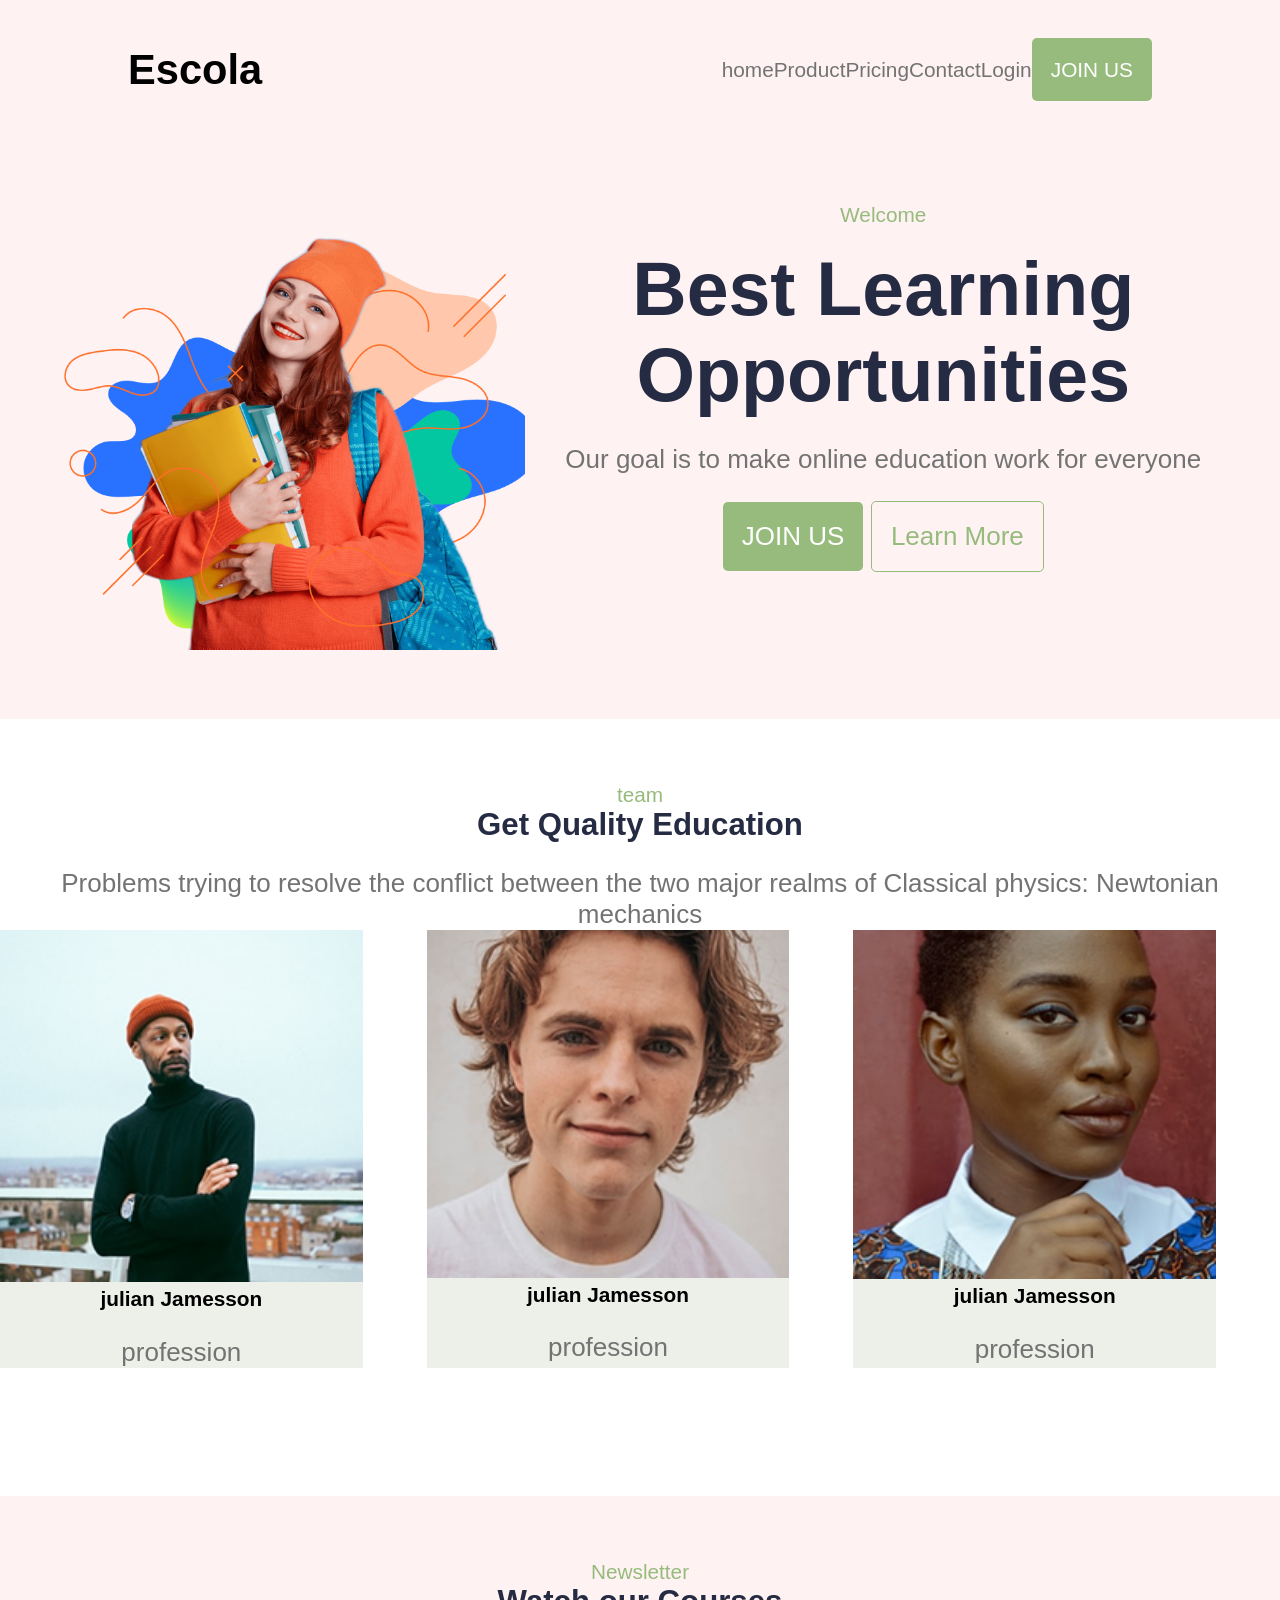
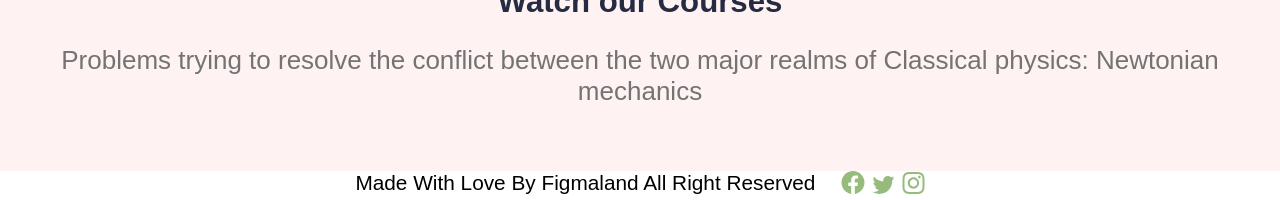
<file: atv-novaescola/index.html>
<!DOCTYPE html>
<html lang="en">
<head>
    <meta charset="UTF-8">
    <meta name="viewport" content="width=device-width, initial-scale=1.0">
    <title>Atividade Nova Escola </title>

    <link rel="stylesheet" href="css/reset.css">
    <link rel="stylesheet" href="css/style.css">
</head>
<body>
    
      <header> 
            <h1>
                <a href="index.html">Escola</a>
            </h1>
            <nav>
           <ul>
            <li>
                <a href="#">home</a>
            </li>
                <li>
                    <a href="#">Product</a>
                </li>
                <li>
                    <a href="#">Pricing</a>
                </li>
                <li>
                    <a href="#">Contact</a>
                </li>
                <li>
                    <a href="#">Login</a>
                </li>
                <li>
                  <a href="#" class="join">JOIN US</a>
                </li>
           </ul>
        </nav>
        </header> 
    <main>
        <section class="bunner">
            <div>
            <img src="images/imagem-banner.png" alt="hero-cover">
            </div>
            <div>

                <h3>Welcome</h3>
                <h2>Best Learning Opportunities</h2>
                <p>
                    Our goal is to make online education work for everyone
                    
                </p>
                <p>
                    <a href="#" class="join">JOIN US</a>
                    <a href="#" class="learn">Learn More</a>
                </p>
            </div>
            </section>
        <section class="team">
            <div>
                <h3>team</h3>
                <h2>Get Quality Education</h2>
                <p>Problems trying to resolve the conflict between 
                    the two major realms of Classical physics: Newtonian mechanics </p>
            </div>
      
             <ul>
                <li>
                    <img src="images/julian-1.png" alt="julian-1">
                    <h3 class="fah">julian Jamesson</h3>
                    <p >profession</p>
                </li>
                <li> 
                    <img src="images/julian-2.png" alt="julian-2">
                    <h3 class="fah" >julian Jamesson</h3>
                    <p >profession</p>
                </li>
                <li>
                    <img src="images/julian-3.png" alt="julian-3">
                    <h3 class="fah">julian Jamesson</h3>
                    <p >profession</p>
                </li>
            </ul>
        </section>
        <section class="Newsletter">
            <h3>Newsletter </h3>
            <h2>Watch our Courses</h2>
            <p>
                Problems trying to resolve the conflict between 
                the two major realms of Classical physics: Newtonian mechanics 
            </p>                
        </section>
        <footer>
            <p>Made With Love By Figmaland All Right Reserved </p>
            <div>
                <a href="#">
                    <img src="images/facebook.svg" alt="facebook">
                </a>
                  <a href="#">
                    <img src="images/twitter.svg" alt="twitter">
                </a>
                  <a href="#">
                    <img src="images/instagram.svg" alt="instagram">
                </a>
            </div>
        </footer>
    </main>
</body>
</html>
</file>
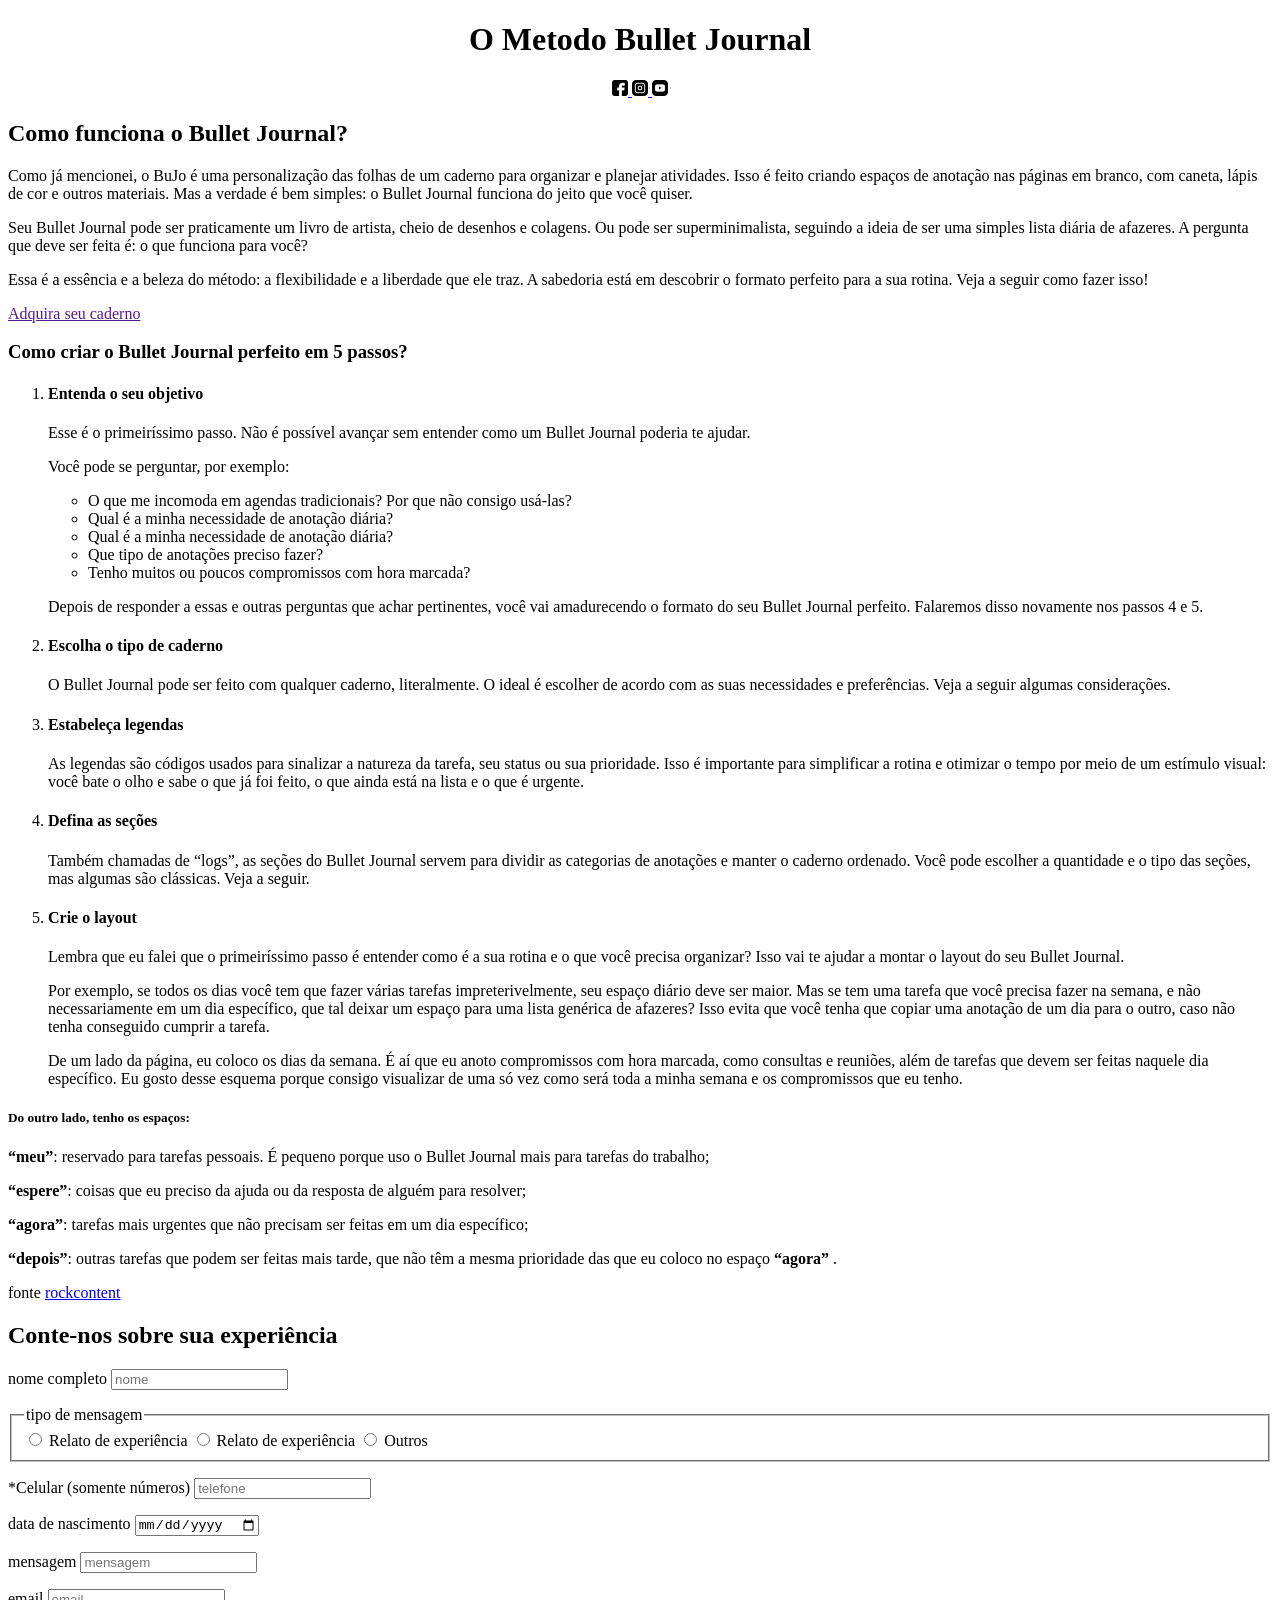
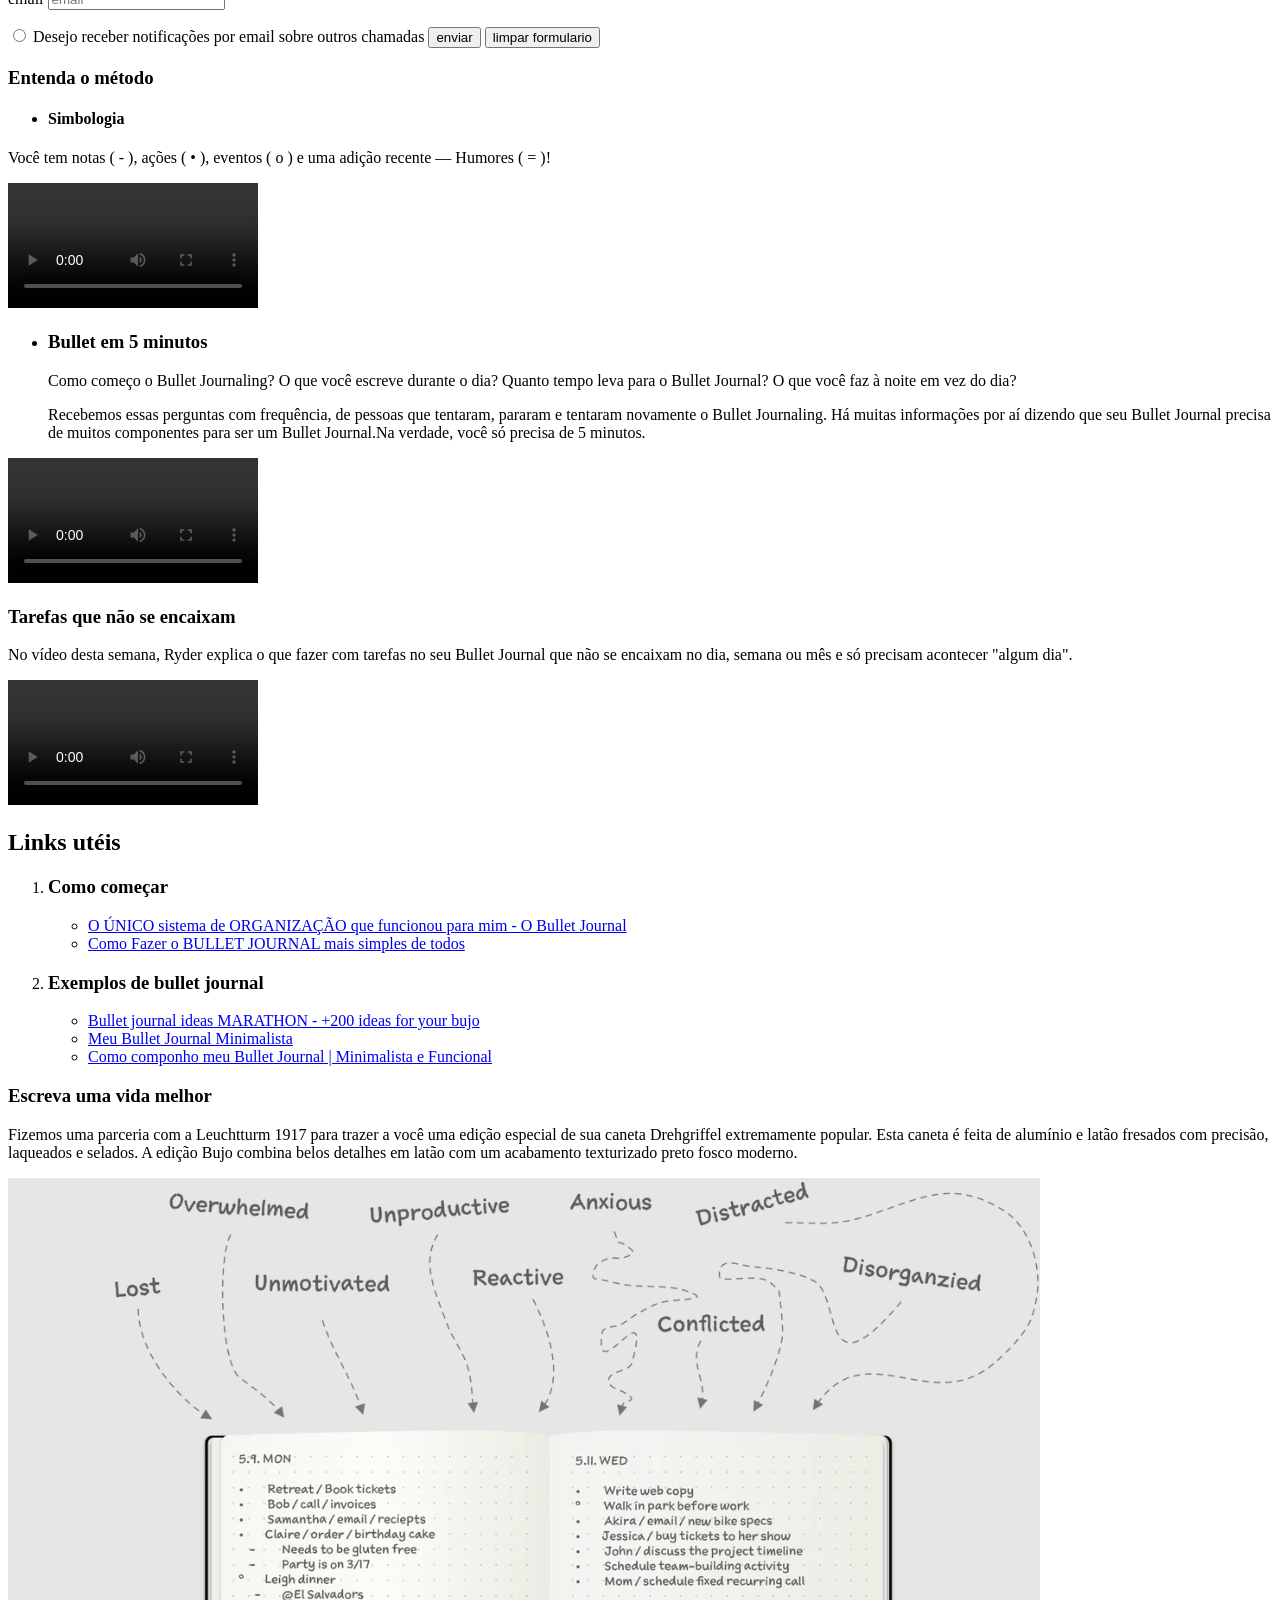
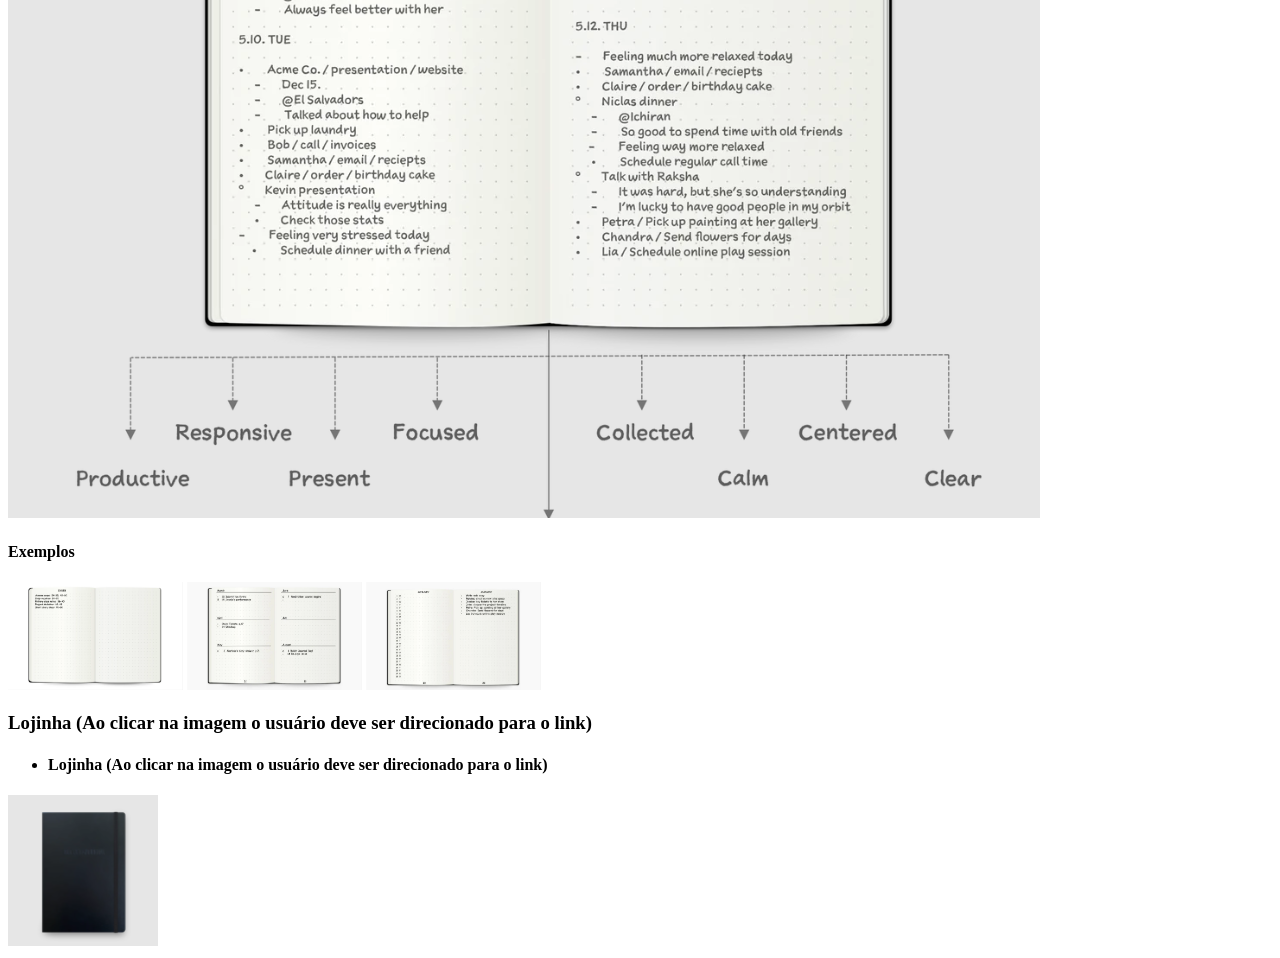
<file: bullet 1info3/index.html>
<!doctype html>
<html lang="pt-br">
  <head>
    <meta charset="UTF-8" />
    <meta name="viewport" content="width=device-width, initial-scale=1.0" />
    <title>O_Metodo_Bullet_Journal</title>
    <link rel="shortcut icon" href="favicon.ico" type="image/x-icon" />
    <style>
      header {
        text-align: center;
      }
      video {
        width: 250px ;
      }
       
    </style>
  </head>
  <body>
    <header>
      
        <h1>O Metodo Bullet Journal</h1>
        <a href="https://www.facebook.com/bulletjournal" target="blank" rel="external">
          <img src="src/images/social-icon/facebook.png" alt="facebook" />
        </a>
        <a href="https://www.instagram.com/bulletjournal/" target="blank"  rel="external">
          <img src="src/images/social-icon/instagram.png" alt="instagram" />
        </a>
        <a href="https://www.youtube.com/bulletjournal" target="_blank" rel="external">
          <img src="src/images/social-icon/youtube.png" alt="youtube" />
        </a>
      
    </header>
    <section>
    <h2>Como funciona o Bullet Journal?</h2>
    <p>
      Como já mencionei, o BuJo é uma personalização das folhas de um caderno
      para organizar e planejar atividades. Isso é feito criando espaços de
      anotação nas páginas em branco, com caneta, lápis de cor e outros
      materiais. Mas a verdade é bem simples: o Bullet Journal funciona do jeito
      que você quiser.
    </p>
    <p>
      Seu Bullet Journal pode ser praticamente um livro de artista, cheio de
      desenhos e colagens. Ou pode ser superminimalista, seguindo a ideia de ser
      uma simples lista diária de afazeres. A pergunta que deve ser feita é: o
      que funciona para você?
    </p>
    <p>
      Essa é a essência e a beleza do método: a flexibilidade e a liberdade que
      ele traz. A sabedoria está em descobrir o formato perfeito para a sua
      rotina. Veja a seguir como fazer isso!
    </p>
    <a href=""> Adquira seu caderno </a>
    <h3>Como criar o Bullet Journal perfeito em 5 passos?</h3>
  </section>
  <section>
    <ol>
      <li>
        <h4>Entenda o seu objetivo</h4>

        <p>
          Esse é o primeiríssimo passo. Não é possível avançar sem entender como
          um Bullet Journal poderia te ajudar.
        </p>

        <p>Você pode se perguntar, por exemplo:</p>
        <ul>
          <li>
            O que me incomoda em agendas tradicionais? Por que não consigo
            usá-las?
          </li>
          <li>Qual é a minha necessidade de anotação diária?</li>
          <li>Qual é a minha necessidade de anotação diária?</li>
          <li>Que tipo de anotações preciso fazer?</li>
          <li>Tenho muitos ou poucos compromissos com hora marcada?</li>
        </ul>
        <p>
          Depois de responder a essas e outras perguntas que achar pertinentes,
          você vai amadurecendo o formato do seu Bullet Journal perfeito.
          Falaremos disso novamente nos passos 4 e 5.
        </p>
          <li>
            <h4>Escolha o tipo de caderno</h4>
          </li>
        <p>       
          O Bullet Journal pode ser feito com qualquer caderno, literalmente. O
          ideal é escolher de acordo com as suas necessidades e preferências.
          Veja a seguir algumas considerações.
        </p>
      </li>
        
        <li>
        <h4>
          Estabeleça legendas
        </h4>
      </li>
      <p>
        As legendas são códigos usados para sinalizar a natureza da tarefa, seu status ou sua prioridade. Isso é importante para simplificar a rotina e otimizar o tempo por meio de um estímulo visual: você bate o olho e sabe o que já foi feito, o que ainda está na lista e o que é urgente.
      </p>
      <li>
        <h4>
          Defina as seções
        </h4>
      </li>
      <p>
        Também chamadas de “logs”, as seções do Bullet Journal servem para dividir as categorias de anotações e manter o caderno ordenado. Você pode escolher a quantidade e o tipo das seções, mas algumas são clássicas. Veja a seguir.
      </p>
      <li>
        <h4>
          Crie o layout
        </h4>
      </li>
      <p>
        Lembra que eu falei que o primeiríssimo passo é entender como é a sua rotina e o que você precisa organizar? Isso vai te ajudar a montar o layout do seu Bullet Journal.
      </p>
      <p>
        Por exemplo, se todos os dias você tem que fazer várias tarefas impreterivelmente, seu espaço diário deve ser maior. Mas se tem uma tarefa que você precisa fazer na semana, e não necessariamente em um dia específico, que tal deixar um espaço para uma lista genérica de afazeres? Isso evita que você tenha que copiar uma anotação de um dia para o outro, caso não tenha conseguido cumprir a tarefa.
      </p>
      <p>
        De um lado da página, eu coloco os dias da semana. É aí que eu anoto compromissos com hora marcada, como consultas e reuniões, além de tarefas que devem ser feitas naquele dia específico. Eu gosto desse esquema porque consigo visualizar de uma só vez como será toda a minha semana e os compromissos que eu tenho.
      </p>
    </ol>
  </section>
    <section>
      <h5>
        Do outro lado, tenho os espaços:
      </h5>
      <p>
        <strong>“meu”</strong>: reservado para tarefas pessoais. É pequeno porque uso o Bullet Journal mais para tarefas do trabalho;
      </p>
      <p>
       <strong>“espere”</strong>: coisas que eu preciso da ajuda ou da resposta de alguém para resolver;
      </p>
      <p>
        <strong>“agora”</strong>: tarefas mais urgentes que não precisam ser feitas em um dia específico;
      </p>
      <p>
        <strong>“depois”</strong>: outras tarefas que podem ser feitas mais tarde, que não têm a mesma prioridade das que eu coloco no espaço <strong>“agora”</strong> .
      </p>
        fonte <a href="https://rockcontent.com/br/talent-blog/bullet-journal/">rockcontent</a>
       </p>
       </section>
       <section>
        <h2>
          Conte-nos sobre sua experiência
        </h2>
          
          <label for="nome">nome completo</label>
        <input type="text" id="nome" name="nome" placeholder="nome" required>

      <p>
        <fieldset>
            <legend>
              tipo de mensagem
            </legend>
              <label>
        <input type="radio" name="radio" />
        Relato de experiência</label
      >
      <label>
        <input type="radio" name="radio" />
        Relato de experiência</label
        >
        <label>
        <input type="radio" name="radio" />
        Outros</label
        >
          </fieldset>
      </p>
        <p>
        <label for="telefone">*Celular (somente números)</label>
        <input type="number" id="telefone" name="telefone" placeholder="telefone" required><br>
        </p>
      <p>
         <label for="data">data de nascimento</label>
        <input type="date" id="data" name="data" placeholder="data" required><br>
      </p> 
      <p>
        <label for="mensagem">mensagem</label>
      <input type="text" id="mensagem" name="mensagem" placeholder="mensagem" /><br />
      </p>
    
      <p>
        <label for="email">email</label>
        <input type="email" id="email" name="email" placeholder="email" required><br>
      </p>
      <label>
        <input type="radio" name="radio" />
        Desejo receber notificações por email sobre outros chamadas
</label
        >
      <button type="submit">enviar</button>
      <button type="reset">limpar formulario</button>
       </section>
      <section>
        <h3>
          Entenda o método
        </h3>
      <ul>
        <li>
          <h4>
            Simbologia
          </h4>
        </li>
      </ul>
      <p>
        Você tem notas ( - ), ações ( • ), eventos ( o ) e uma adição recente —⁠ Humores ( = )!
      </p>
      <video src="src/videos/simbologia.mp4" controls></video>
    <ul>
      <li>
        <h3>Bullet em 5 minutos</h3>
        <p>Como começo o Bullet Journaling? O que você escreve durante o dia? Quanto tempo leva para o Bullet Journal? O que você faz à noite em vez do dia?</p>
        <p>Recebemos essas perguntas com frequência, de pessoas que tentaram, pararam e tentaram novamente o Bullet Journaling. Há muitas informações por aí dizendo que seu Bullet Journal precisa de muitos componentes para ser um Bullet Journal.⁠Na verdade, você só precisa de 5 minutos.</p>
      </li>
    </ul>
    
      <video src="src/videos/bullet-5min.mp4"  controls></video>
    <h3>Tarefas que não se encaixam</h3>
    <p>No vídeo desta semana, Ryder explica o que fazer com tarefas no seu Bullet Journal que não se encaixam no dia, semana ou mês e só precisam acontecer "algum dia".</p>
    <video src="src/videos/tarefas-nao-encaixam.mp4" controls></video>
      </section>
      <section>
       <h2>Links utéis</h2>
       <ol>
        <li>
          <h3>Como começar</h3>
       
      
       <ul>
        <li>
          <a href="https://www.youtube.com/watch?v=cRVn3AzMcnI">O ÚNICO sistema de ORGANIZAÇÃO que funcionou para mim - O Bullet Journal</a>
        </li>
       </ul>
       <ul>
        <li>
          <a href="https://www.youtube.com/watch?v=ORv60HxNzQo">Como Fazer o BULLET JOURNAL mais simples de todos</a>
        </li>
       </ul>
      
        <li>
          <h3>Exemplos de bullet journal</h3>
        </li>
       
       <ul>
        <li>
          <a href="https://www.youtube.com/watch?v=dtC1M3NyxRA
">Bullet journal ideas MARATHON - +200 ideas for your bujo</a>
        </li>
       </ul>
       <ul>
        <li>
          <a href="https://www.youtube.com/watch?v=tR6CHxIHntk">Meu Bullet Journal Minimalista</a>
        </li>
       </ul>
       <ul>
        <li>
          <a href="https://www.youtube.com/watch?v=eTIcCcflQAk">Como componho meu Bullet Journal | Minimalista e Funcional</a>
        </li>
       </ul>
       </li>
      </ol>
      </section>
      <section>
        <h3>Escreva uma vida melhor</h3>
        <p>
         Fizemos uma parceria com a Leuchtturm 1917 para trazer a você uma edição especial de sua caneta Drehgriffel extremamente popular. Esta caneta é feita de alumínio e latão fresados ​com precisão, laqueados e selados. A edição Bujo combina belos detalhes em latão com um acabamento texturizado preto fosco moderno. 
        </p>
        <img src="src/images/bujo.png" alt="index">
        <h4>Exemplos</h4>
        <img src="src/images/index.png" alt="index" style="width:175px ;">
        <img src="src/images/index-ano.png" alt="index-ano" style="width:175px ;">
        <img src="src/images/future-log.png" alt="future-log" style="width:175px ;">
      </section>
      <section>
        <h3>Lojinha (Ao clicar na imagem o usuário deve ser direcionado para o link)</h3>
        <ul>
          <li>
            <h4>Lojinha (Ao clicar na imagem o usuário deve ser direcionado para o link)</h4>

          </li>
        </ul>
        <a href="https://bulletjournal.com/products/edition-2?variant=33052778692705">
          <img src="src/images/caderno.png" alt="caderno">
        </a>
      </section>
  </body>
</html>
</file>
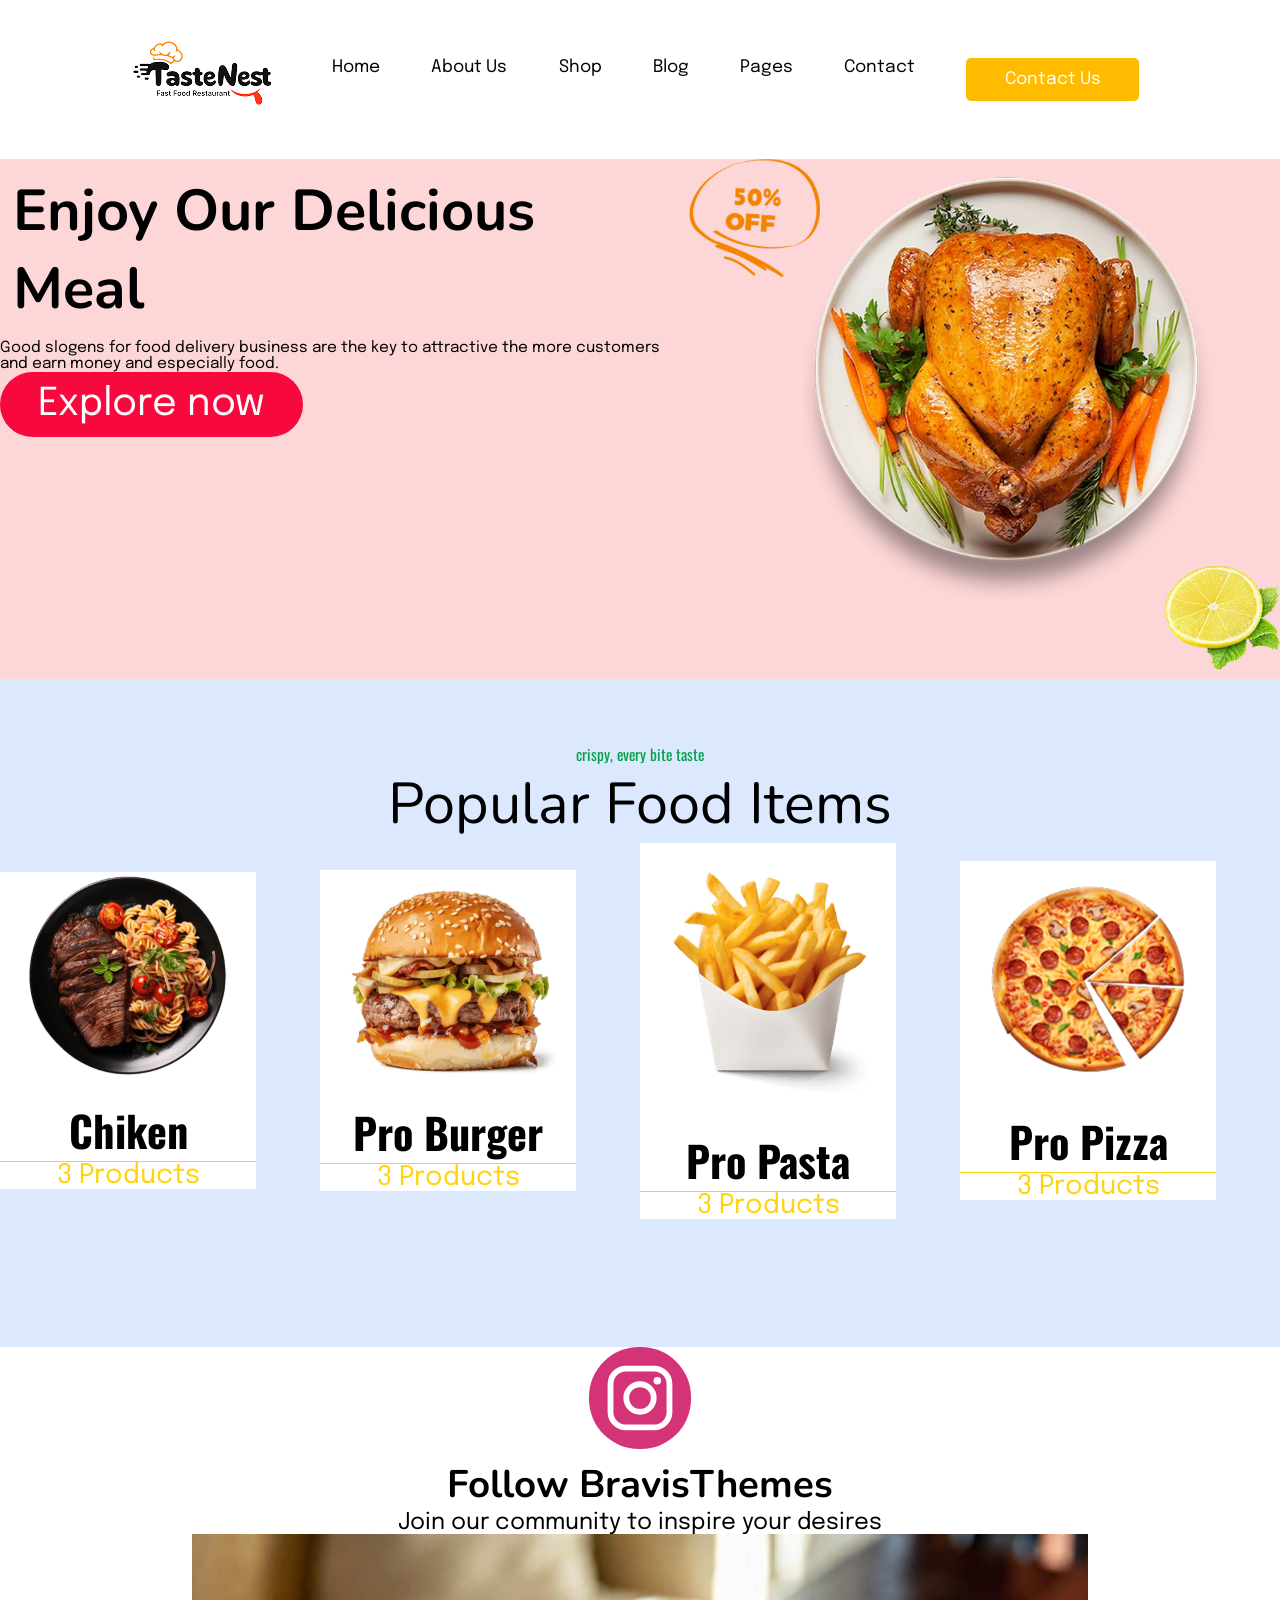
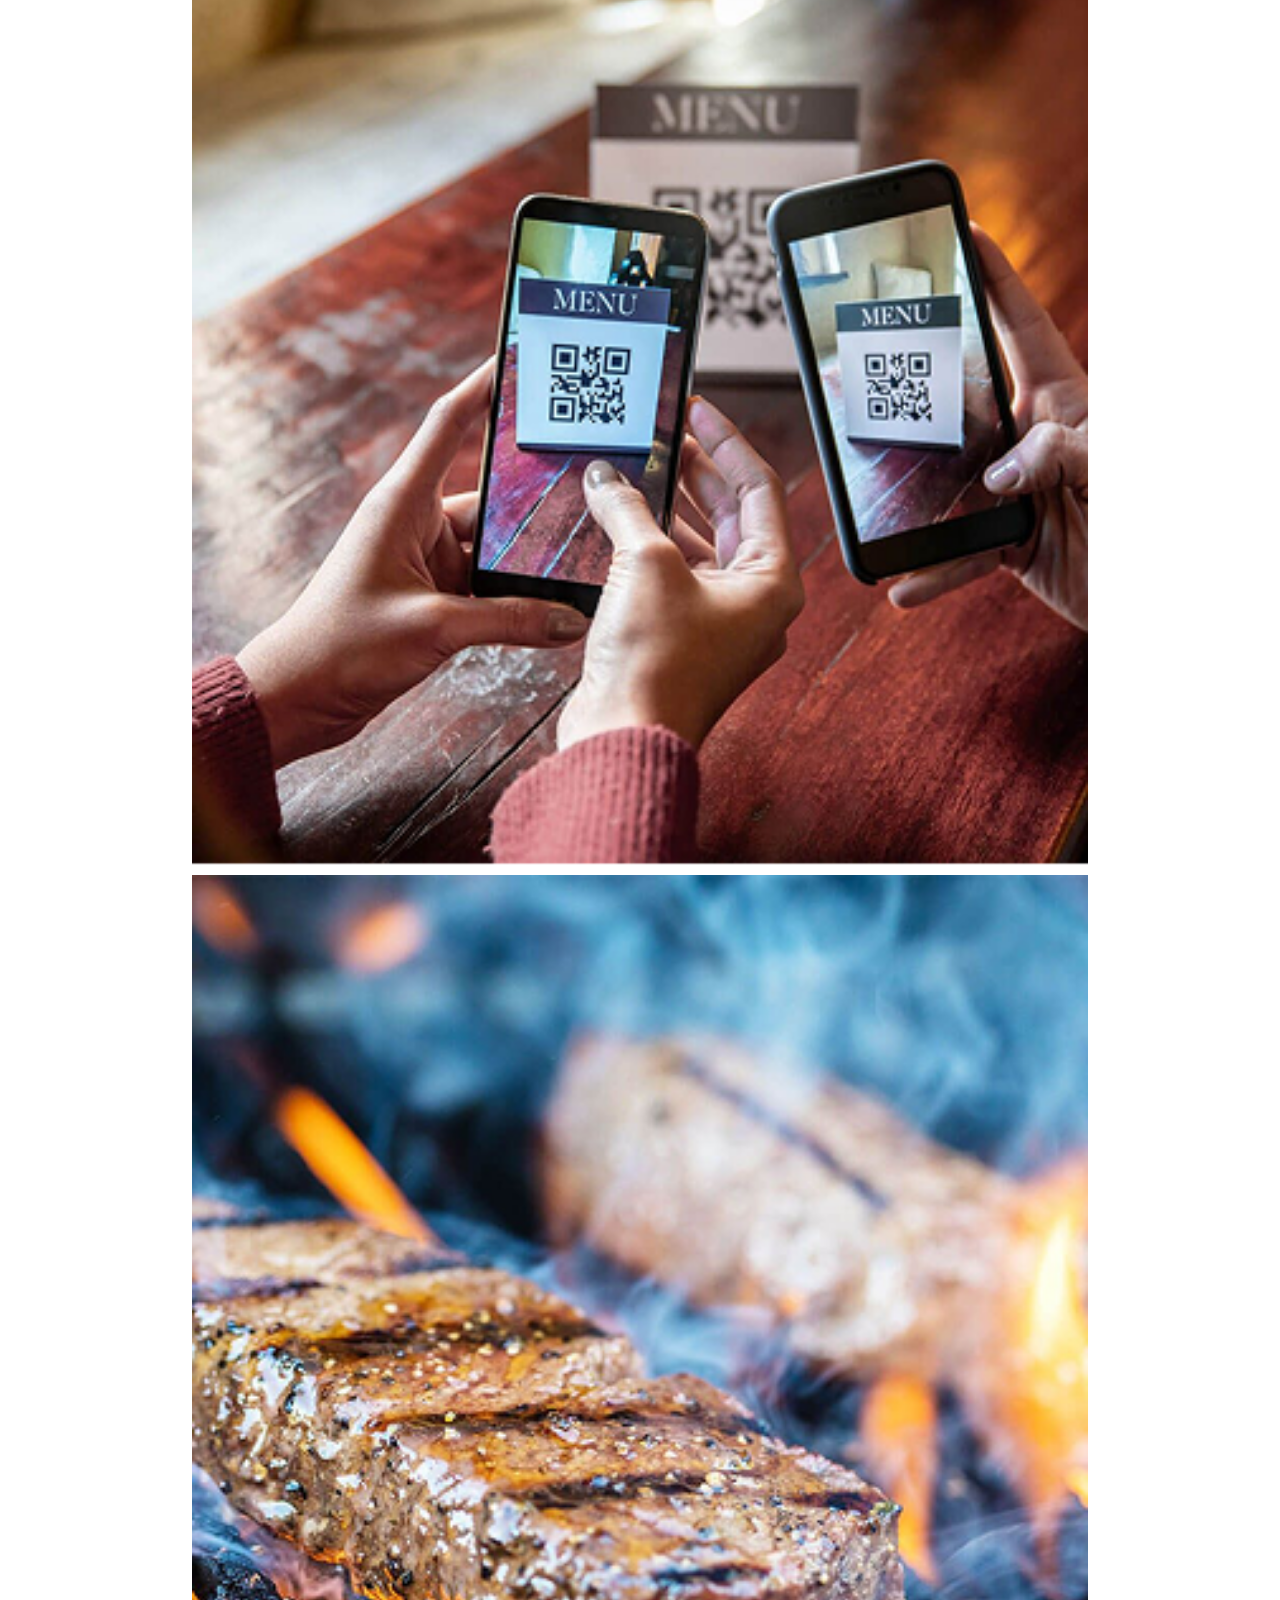
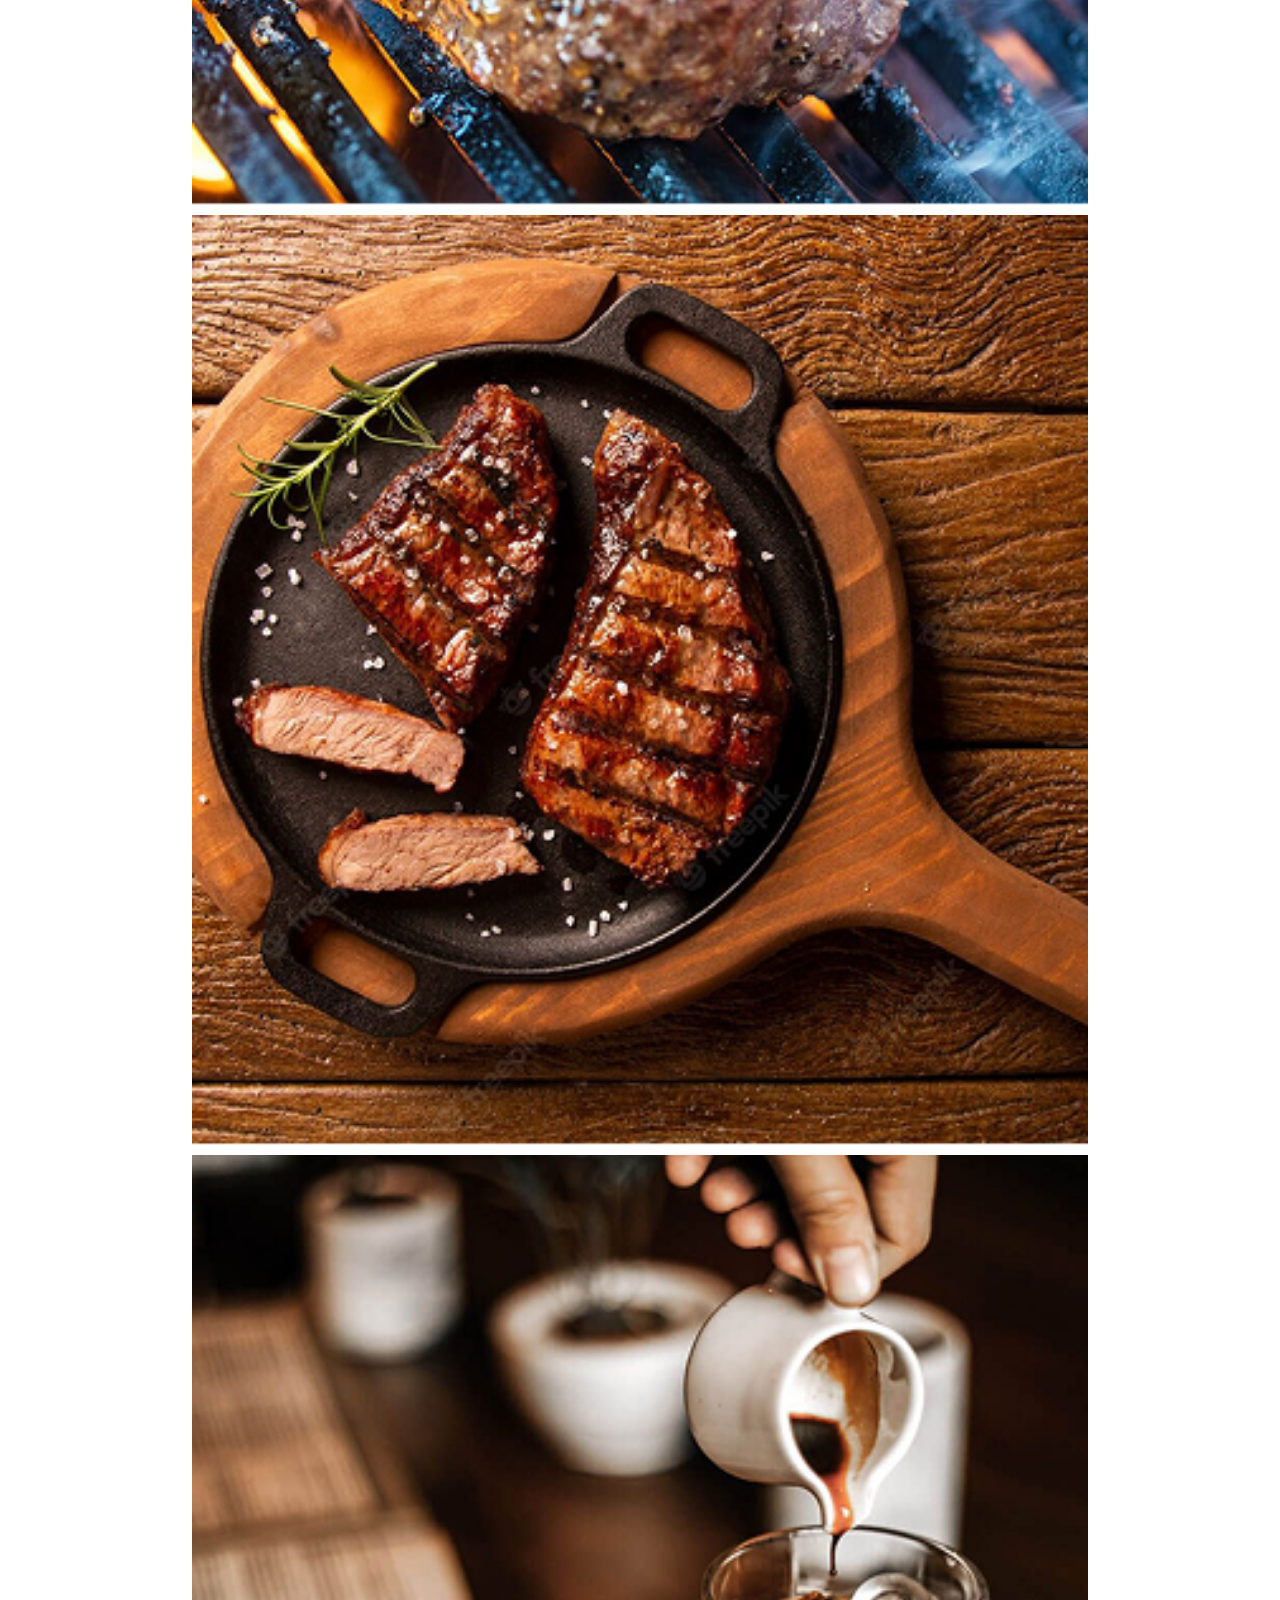
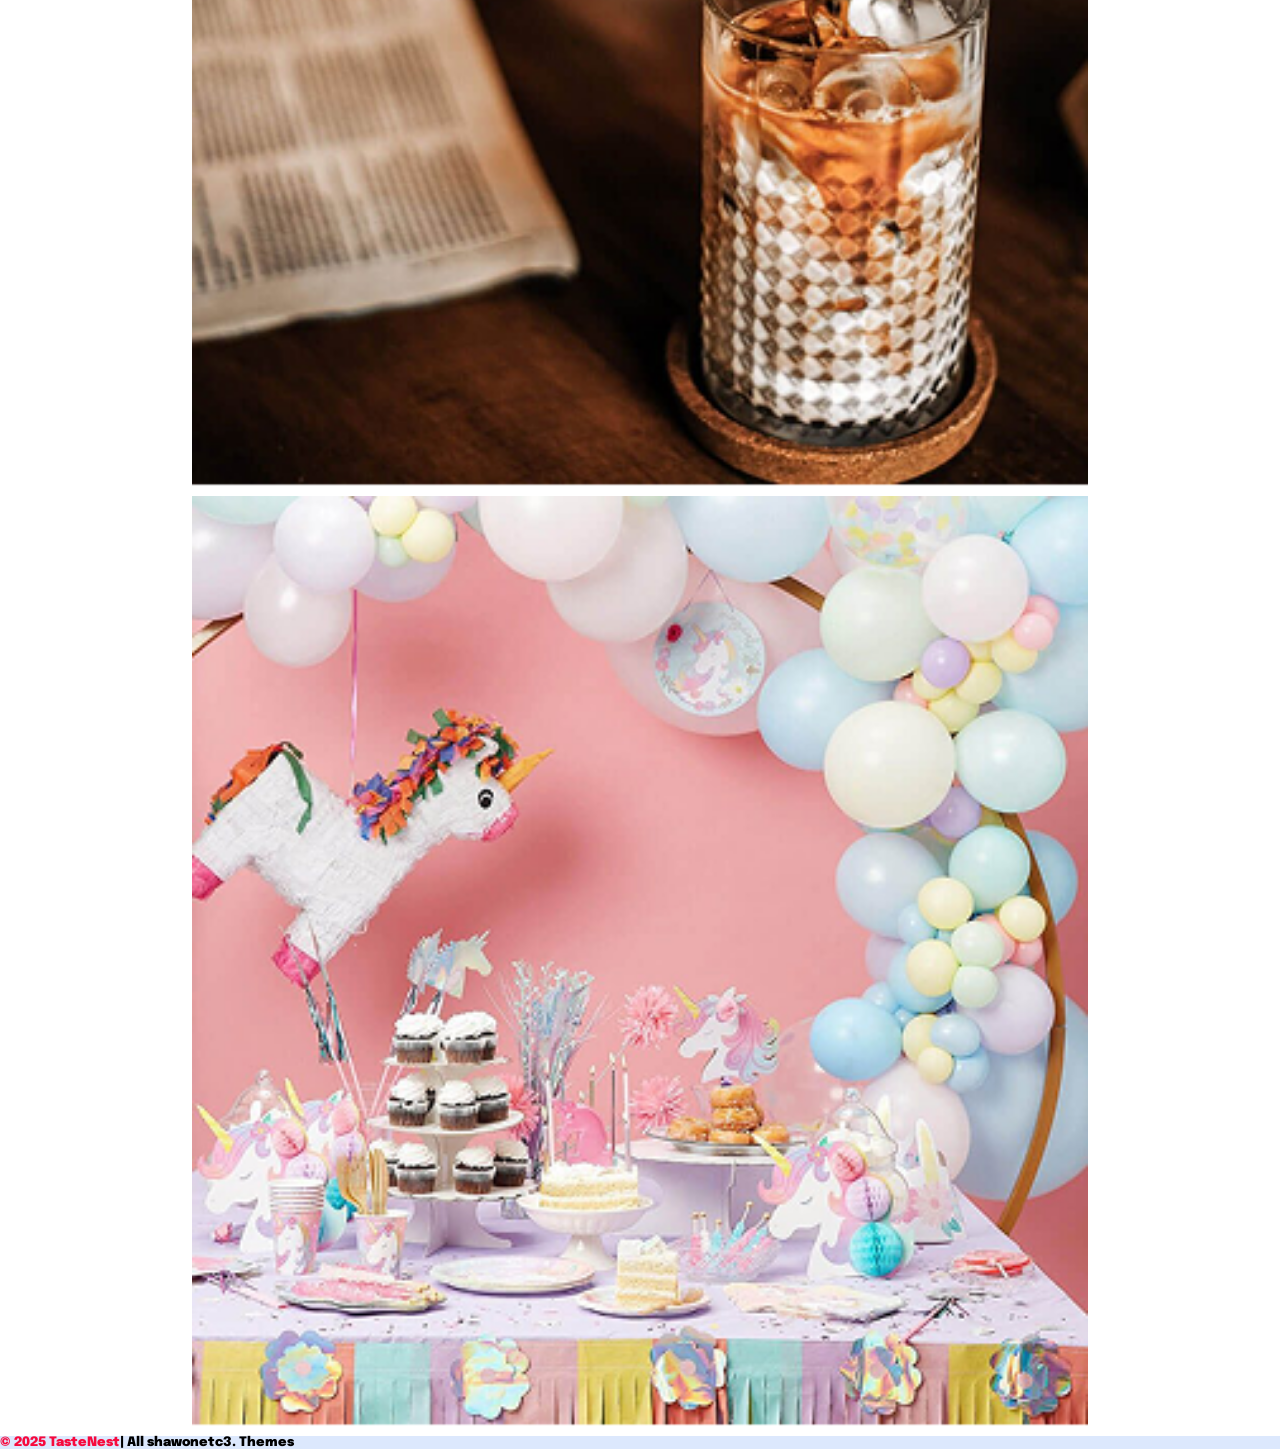
<file: teste-de-prova/index.html>
<!DOCTYPE html>
<html lang="en">
<head>
    <meta charset="UTF-8">
    <meta name="viewport" content="width=device-width, initial-scale=1.0">
    <title>Document</title>
    <link rel="stylesheet" href="css/reset.css">
    <link rel="stylesheet" href="css/style.css">
</head>
<body>



       <header>
            <div>
                <a href="index.html"><img src="images/logo-tastenest.png" alt="logo-tastenest"></a>
            </div>

           <nav>
               <ul>
                   <li>
                       <a href="#">Home</a>
                    </li>
                    <li>
                        <a href="#">About Us</a>
                    </li>
                    <li>
                        <a href="#">Shop</a>
                    </li>
                    <li>
                        <a href="#">Blog</a>
                    </li>
                    <li>
                        <a href="#">Pages</a>
                    </li>
                    <li>
                        <a href="#">Contact</a>
                    </li>
                    <li>
                        <button class="bnt" href="#">Contact Us</button> 
                    </li>
                </ul>
            </nav>
        </header> 
        <main>
            <section class="bunner">
                <div>
                    <h1>Enjoy Our Delicious Meal</h1>
                    <P>Good slogens for food delivery business are the key to attractive the more customers and earn money and especially food.</P>
                    <button class="bnt2" >Explore now</button>
                </div>
                <div>
                <img src="images/galeto-banner.png" alt="galeto-banner">
                </div>
        </section>
            <section class="foods">
                <h4>crispy, every bite taste</h4>
                <h1>Popular Food Items</h1>
                <ul>
                    <li>
                        <img src="images/pasta.png.png" alt="pasta">
                        <h5>Chiken</h5>
                        <p>3 Products</p>
                    </li>
                    <li>
                        <img src="images/burger.png.png" alt="burger">
                        <h5>Pro Burger</h5>
                        <p>3 Products</p>
                    </li>
                    <li>
                        <img src="images/french-fry.png.png" alt="french-fry">
                        <h5>Pro Pasta</h5>
                        <p>3 Products</p>
                    </li>
                    <li>
                        <img src="images/pizza-2.png.png" alt="pasta">
                        <h5>Pro Pizza</h5>
                        <p>3 Products</p>
                    </li>
                </ul>
            </section>
            <section class="BravisThemes">
                <a href="#"><img src="images/instagram-tile.svg" alt="instagram-tile"></a>
                <h1>
                    Follow BravisThemes
                </h1>
                <p>Join our community to inspire your desires</p>
                <img src="images/follow-qrcode.png" alt="follow-qrcode">
                 <img src="images/follow-churrasco-grelha.png" alt="follow-churrasco-grelha">
                  <img src="images/follow-churrasco-panela.png" alt="follow-churrasco-panela">
                   <img src="images/follow-cafe.png" alt="follow-cafe">
                    <img src="images/follow-aniversario.png" alt="follow-aniversario">
            </section>
        </main>    
        <footer>
            <p><span>© 2025 TasteNest</span>| All shawonetc3. Themes</p>
        </footer>

        </body>
</html>
</file>
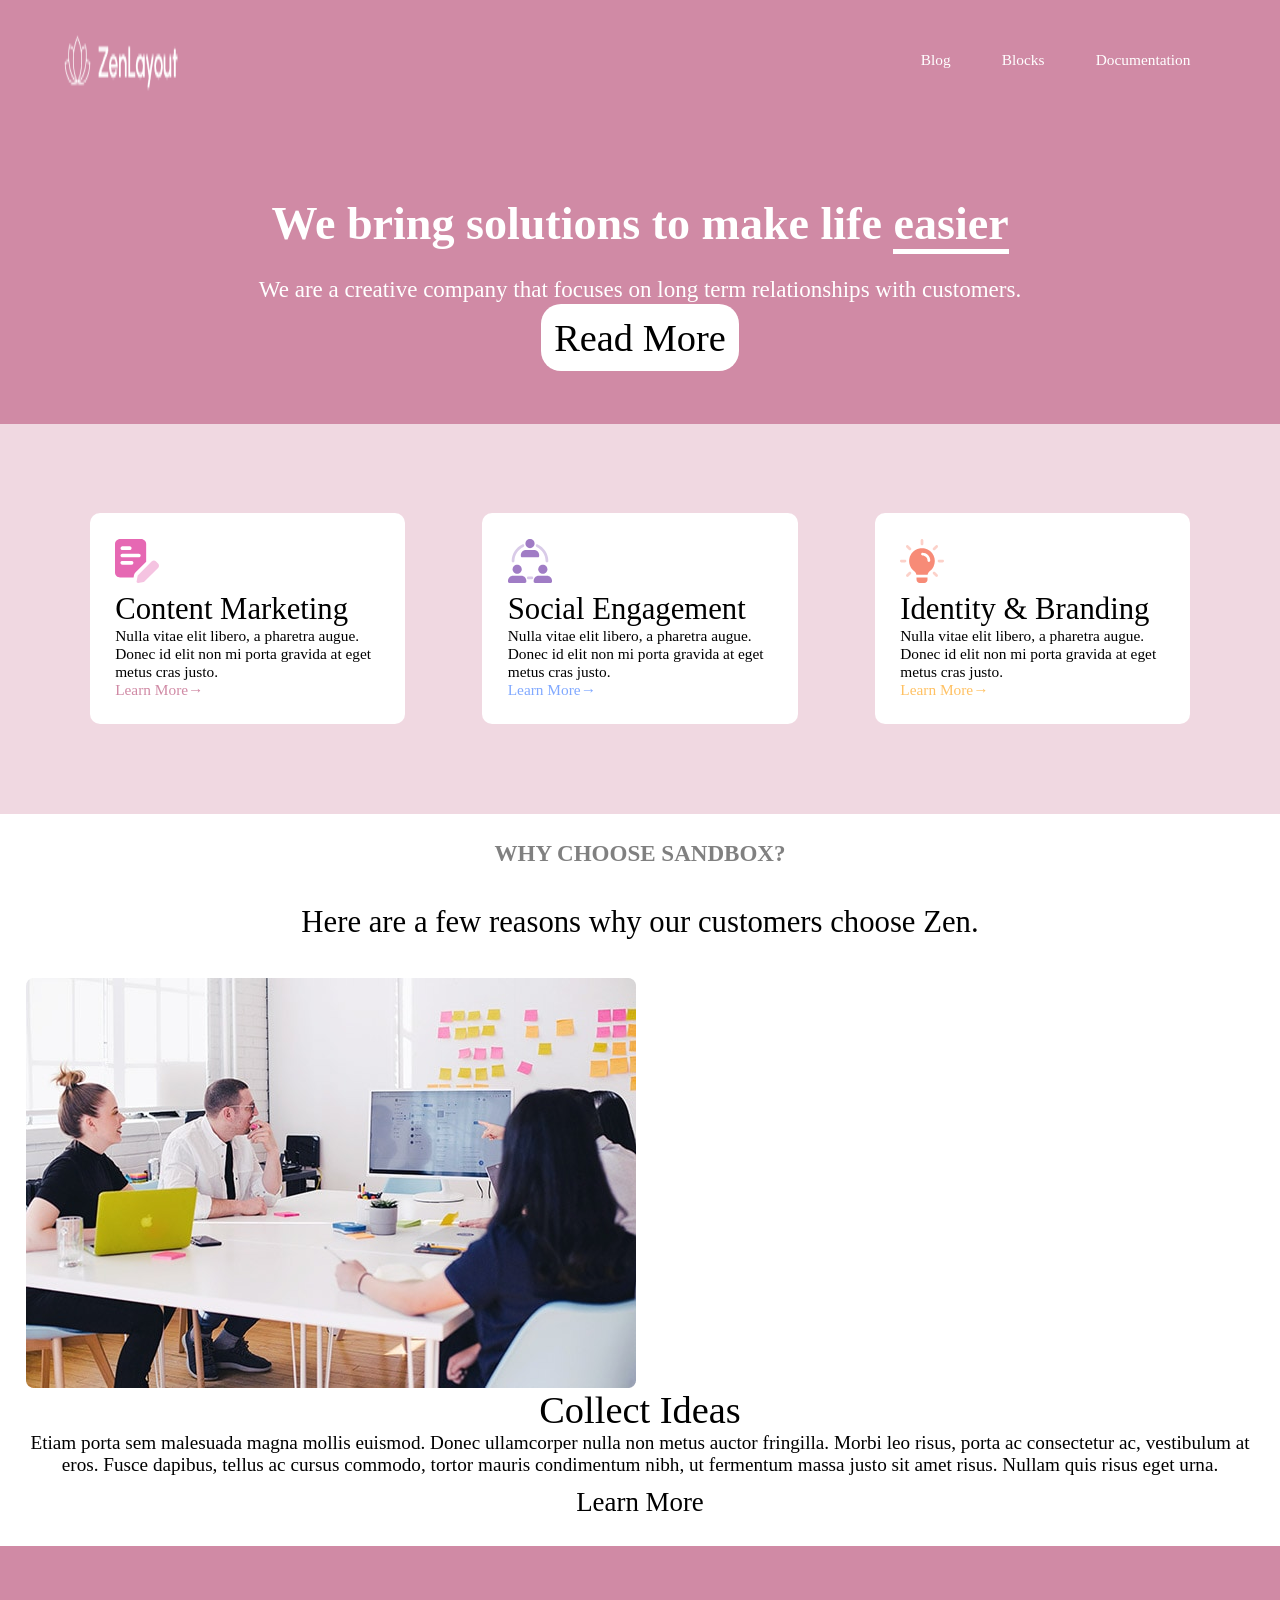
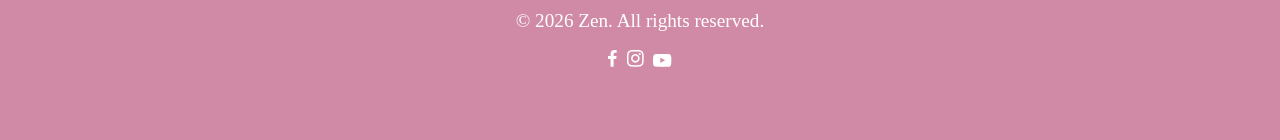
<file: zenlayout/index.html>
<!DOCTYPE html>
<html lang="en">
<head>
    <meta charset="UTF-8">
    <meta name="viewport" content="width=device-width, initial-scale=1.0">
    <title>Document</title>
    <link rel="stylesheet" href="css/reset.css">
    <link rel="stylesheet" href="css/style.css">
</head>
<body>
    <header>
        <img src="images/logo-zen.png" alt="logo-zen">
        <ul>
            <li>
                <a href="#">Blog</a>
            </li>
            <li>
                <a href="#">Blocks</a>
            </li>
            <li>
                <a href="#">Documentation</a>
            </li>
        </ul>
    </header>
    <main>
        <section class="inicio">
            <h1>
                We bring solutions to
make life <span>easier</span>
            </h1>
            <p>
                We are a creative company that focuses on long
term relationships with customers.
            </p>
            <a href="#">Read More</a>
        </section>
        <section class="SocialEngagement">
            <ul>
                <li>
                    <img src="images/icone-content.svg" alt="content">
                    <h3>
                       Content Marketing 
                    </h3>
                    <p>
Nulla vitae elit libero, a
pharetra augue. Donec id elit
non mi porta gravida at eget
metus cras justo.                    
                    </p>
                    <h4>Learn More→</h4>
                </li>
                <li>
                    <img src="images/icone-social.svg" alt="SocialEngagement">
                    <h3>Social Engagement</h3>
                    <p>
Nulla vitae elit libero, a
pharetra augue. Donec id elit
non mi porta gravida at eget
metus cras justo.                    
                    </p>
                    <h5>Learn More→</h5>
                </li>
                <li>
                    <img src="images/icone-identity.svg" alt="SocialEngagement">
                    <h3>Identity & Branding</h3>
                    <p>
Nulla vitae elit libero, a
pharetra augue. Donec id elit
non mi porta gravida at eget
metus cras justo.
                   </p>
                    <h6>Learn More→</h6>
                </li>
            </ul>
        </section>
        <section class="sandbox">
            <h3>
                WHY CHOOSE SANDBOX?
            </h3>
            <h1>
                Here are a few reasons why our
                customers choose Zen.
            </h1>
            <div>
                <img src="images/imagem-escritoria.png" alt="imagem-escritoria">
            </div>
        
                <h4>
                    Collect Ideas
                </h4>
                <p>
                    Etiam porta sem malesuada magna mollis euismod. Donec ullamcorper nulla non
                    metus auctor fringilla. Morbi leo risus, porta ac consectetur ac, vestibulum at
                    eros. Fusce dapibus, tellus ac cursus commodo, tortor mauris condimentum nibh,
                    ut fermentum massa justo sit amet risus. Nullam quis risus eget urna.
                </p>
                <a href="#">Learn More</a>
            
        </section>
    </main>
    <footer>
        <p>© 2026 Zen. All rights reserved.</p>
        <img src="images/facebook.svg" alt="facebook">
        <img src="images/instagram.svg" alt="instagram">
        <img src="images/youtube.svg" alt="youtube">
    </footer>
</body>
</html>
</file>
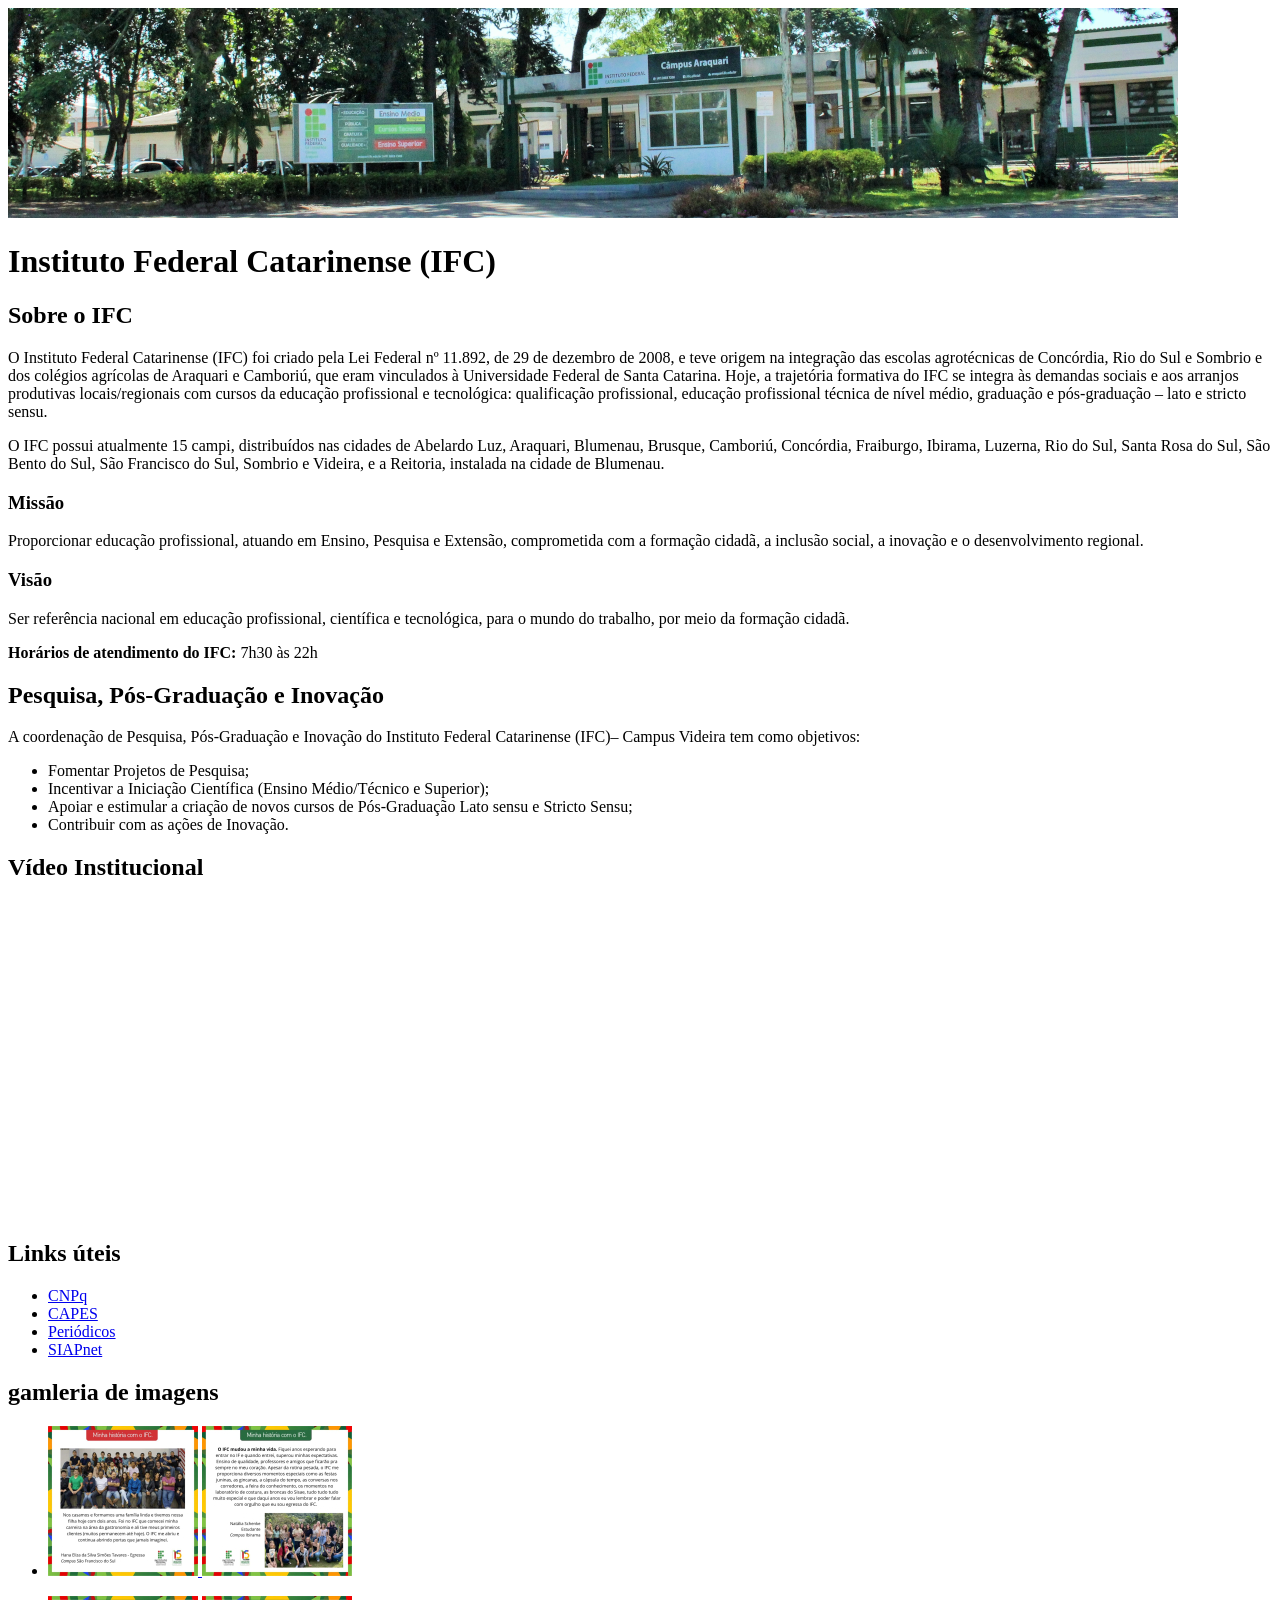
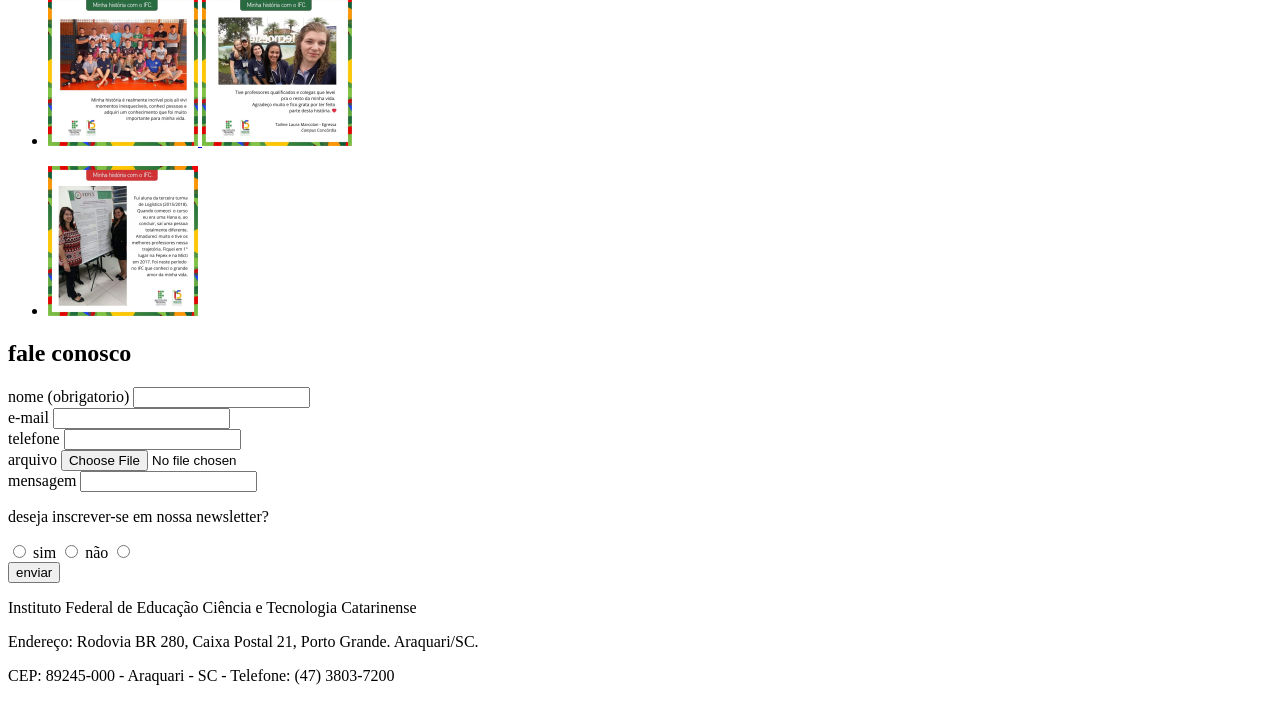
<file: atv-ifc-20260310T174135Z-3-001-20260324T173742Z-3-001/atv-ifc-20260310T174135Z-3-001/index.html>
<!doctype html>
<html lang="pt-br">
  <head>
    <meta charset="UTF-8" />
    <meta name="viewport" content="width=device-width, initial-scale=1.0" />
    <title>atividade ifc</title>
    <link rel="shortcut icon" href="favicon.ico" type="image/x-icon" />
  </head>

  <body>
    <header>
      <img src="atv-ifc/images/banner-araquari.png" alt="banner ifc" />
      <h1>Instituto Federal Catarinense (IFC)</h1>
    </header>
    <main>
      <section>
        <h2>Sobre o IFC</h2>
        <p>
          O Instituto Federal Catarinense (IFC) foi criado pela Lei Federal nº
          11.892, de 29 de dezembro de 2008, e teve origem na integração das
          escolas agrotécnicas de Concórdia, Rio do Sul e Sombrio e dos colégios
          agrícolas de Araquari e Camboriú, que eram vinculados à Universidade
          Federal de Santa Catarina. Hoje, a trajetória formativa do IFC se
          integra às demandas sociais e aos arranjos produtivas locais/regionais
          com cursos da educação profissional e tecnológica: qualificação
          profissional, educação profissional técnica de nível médio, graduação
          e pós-graduação – lato e stricto sensu.
        </p>
        <p>
          O IFC possui atualmente 15 campi, distribuídos nas cidades de Abelardo
          Luz, Araquari, Blumenau, Brusque, Camboriú, Concórdia, Fraiburgo,
          Ibirama, Luzerna, Rio do Sul, Santa Rosa do Sul, São Bento do Sul, São
          Francisco do Sul, Sombrio e Videira, e a Reitoria, instalada na cidade
          de Blumenau.
        </p>
        <h3>Missão</h3>
        <p>
          Proporcionar educação profissional, atuando em Ensino, Pesquisa e
          Extensão, comprometida com a formação cidadã, a inclusão social, a
          inovação e o desenvolvimento regional.
        </p>
        <h3>Visão</h3>
        <p>
          Ser referência nacional em educação profissional, científica e
          tecnológica, para o mundo do trabalho, por meio da formação cidadã.
        </p>
        <strong>Horários de atendimento do IFC:</strong>
        7h30 às 22h
      </section>
      <section>
        <h2>Pesquisa, Pós-Graduação e Inovação</h2>
        <p>
          A coordenação de Pesquisa, Pós-Graduação e Inovação do Instituto
          Federal Catarinense (IFC)– Campus Videira tem como objetivos:
        </p>
        <ul>
          <li>Fomentar Projetos de Pesquisa;</li>
          <li>
            Incentivar a Iniciação Científica (Ensino Médio/Técnico e Superior);
          </li>
          <li>
            Apoiar e estimular a criação de novos cursos de Pós-Graduação Lato
            sensu e Stricto Sensu;
          </li>
          <li>Contribuir com as ações de Inovação.</li>
        </ul>
      </section>
      <section>
        <h2>Vídeo Institucional</h2>
        <iframe
          width="560"
          height="315"
          src="https://www.youtube.com/embed/dpPv_CwLjos?si=bog3wyPV111MNE23"
          title="YouTube video player"
          frameborder="0"
          allow="
            accelerometer;
            autoplay;
            clipboard-write;
            encrypted-media;
            gyroscope;
            picture-in-picture;
            web-share;
          "
          referrerpolicy="strict-origin-when-cross-origin"
          allowfullscreen
        ></iframe>
      </section>
      <section>
        <h2>Links úteis</h2>
        <ul>
          <li>
            <a href="http://www.cnpq.br/">CNPq</a>
          </li>
          <li>
            <a href="http://www.capes.gov.br/">CAPES</a>
          </li>
          <li>
            <a href="http://periodicos.capes.gov.br/">Periódicos</a>
          </li>
          <li>
            <a href="http://www.siapenet.gov.br/">SIAPnet</a>
          </li>
        </ul>
      </section>
      <section>
        <h2>gamleria de imagens</h2>
        <ul>
          <li>
            <a href="atv-ifc/images/originals/ifc-minha-historia-1.jpg">
              <img
                src="atv-ifc/images/miniatures/ifc-minha-historia-1.jpg"
                alt="miniatura 1"
              />
            </a>
            <a href="atv-ifc/images/originals/ifc-minha-historia-2.jpg">
              <img
                src="atv-ifc/images/miniatures/ifc-minha-historia-2.jpg"
                alt="miniatura 2"
              />
            </a>
          </li>
        </ul>
        <ul>
          <li>
            <a href="atv-ifc/images/originals/ifc-minha-historia-3.jpg">
              <img
                src="atv-ifc/images/miniatures/ifc-minha-historia-3.jpg"
                alt="miniatura 3"
              />
            </a>
            <a href="atv-ifc/images/originals/ifc-minha-historia-4.jpg">
              <img
                src="atv-ifc/images/miniatures/ifc-minha-historia-4.jpg"
                alt="miniatura 4"
              />
            </a>
          </li>
        </ul>
        <ul>
          <li>
            <a href="atv-ifc/images/originals/ifc-minha-historia-5.jpg">
              <img
                src="atv-ifc/images/miniatures/ifc-minha-historia-5.jpg"
                alt="miniatura 5"
              />
            </a>
          </li>
        </ul>
      </section>
    </main>
    <section>
      <h2>fale conosco</h2>
      <label for="nome">nome (obrigatorio)</label>
      <input type="text" id="nome" name="nome" required /><br />
      <label for="e-mail">e-mail</label>
      <input type="email" id="e-mail" name="e-mail" /><br />
      <label for="telefone">telefone</label>
      <input type="tel" name="telefone" id="telefone" /><br />
      <label for="arquivo">arquivo</label>
      <input type="file" id="arquivo" name="arquivo" /><br />
      <label for="mensagem">mensagem</label>
      <input type="text" id="mensagem" name="mensagem" /><br />
      <p>deseja inscrever-se em nossa newsletter?</p>
      <label>
        <input type="radio" name="radio" />
        sim</label
      >
      <label>
        <input type="radio" name="radio" />
        não</label
      >
      <input type="radio" id="radio" name="radio" /><br />
      <button type="submit">enviar</button>
    </section>
    <footer>
      <p>Instituto Federal de Educação Ciência e Tecnologia Catarinense</p>
      <p>
        Endereço: Rodovia BR 280, Caixa Postal 21, Porto Grande. Araquari/SC.
      </p>
      <p>CEP: 89245-000 - Araquari - SC - Telefone: (47) 3803-7200</p>
    </footer>
  </body>
</html>
</file>
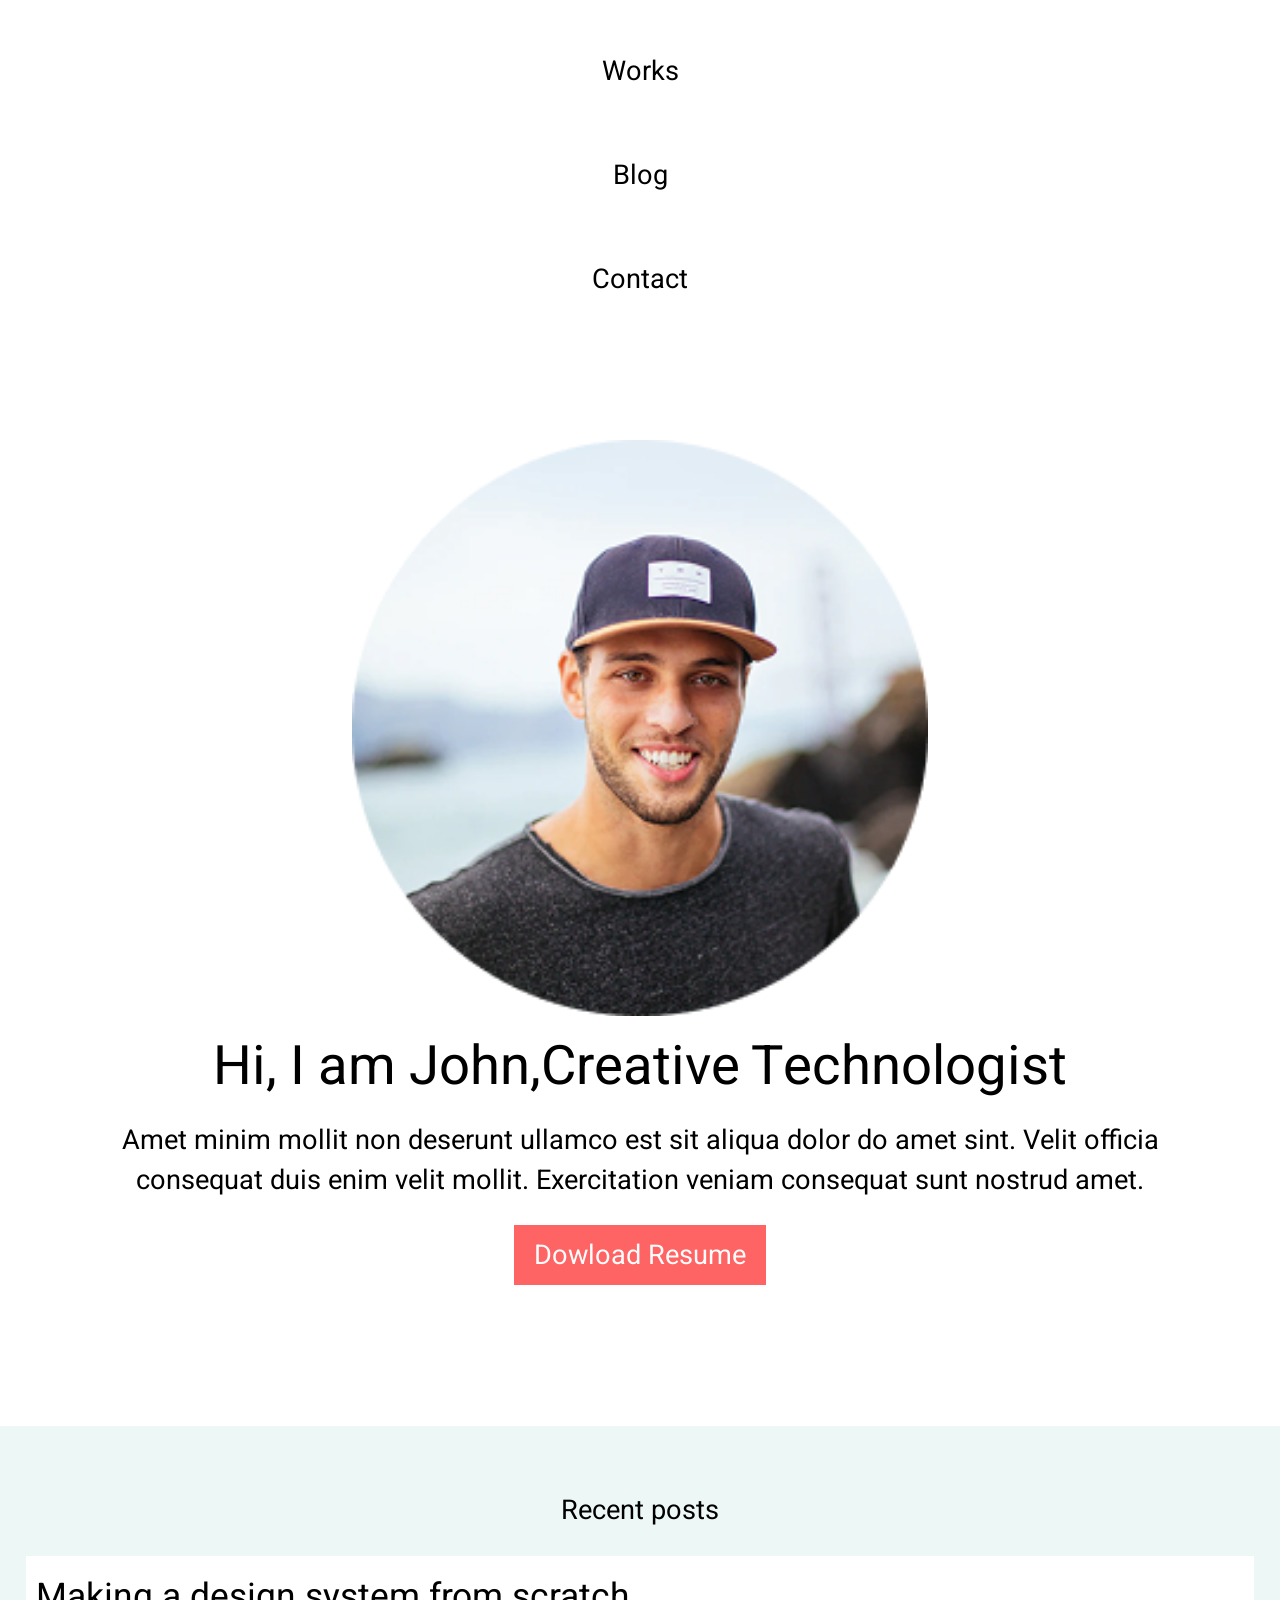
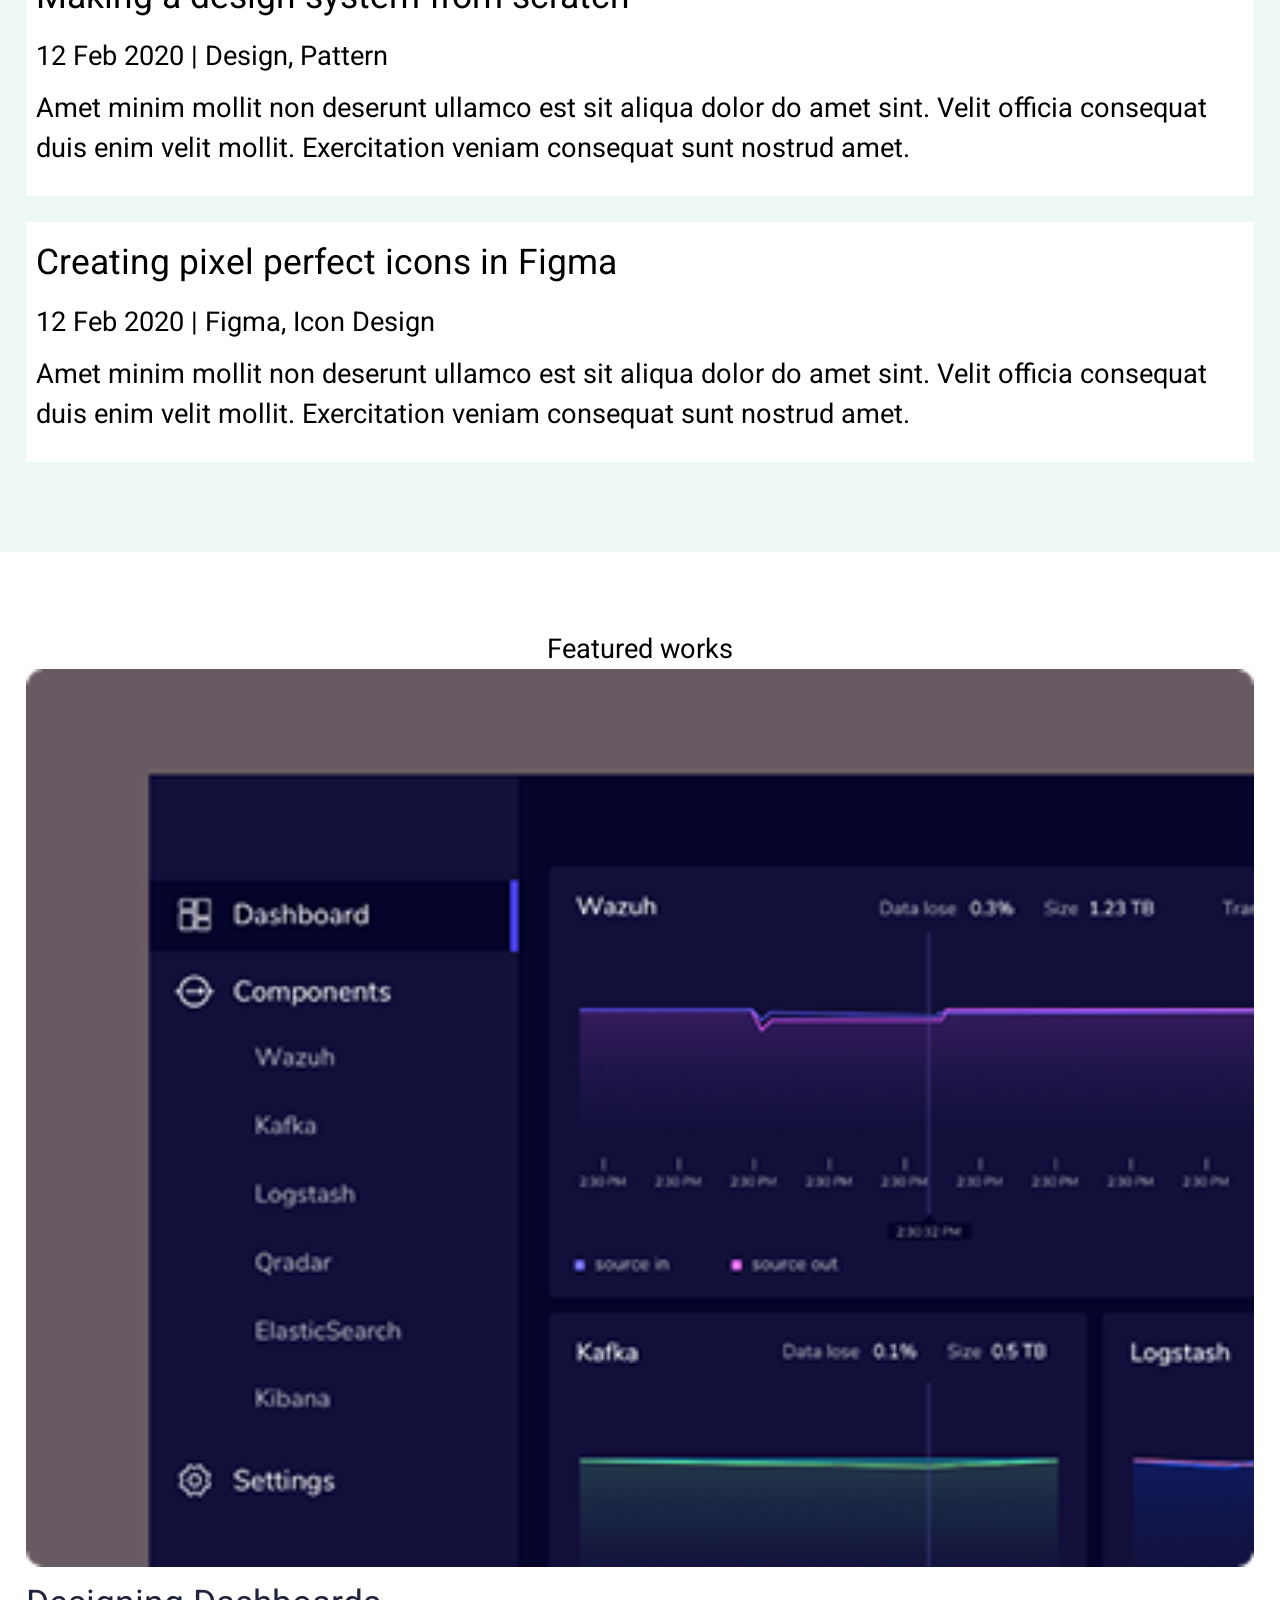
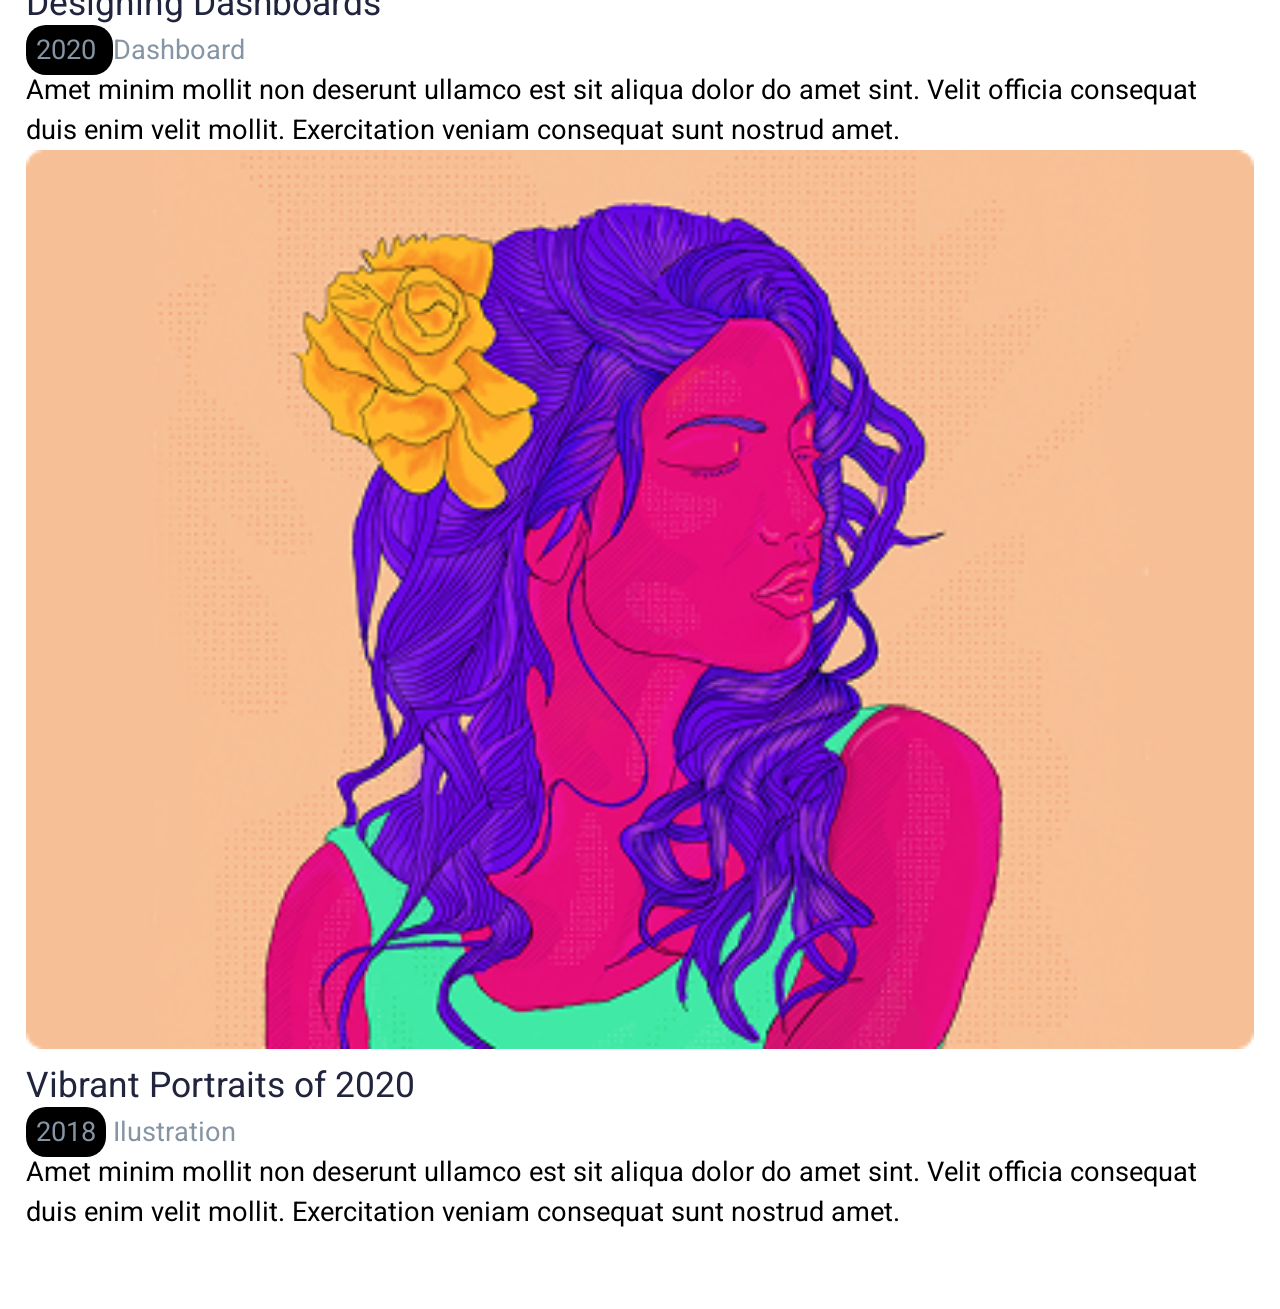
<file: atividade portifolio/blog.html>
<!DOCTYPE html>
<html lang="en">
<head>
    <meta charset="UTF-8">
    <meta name="viewport" content="width=device-width, initial-scale=1.0">
    <title>Atividade_Portifolia_Home</title>
    <link rel="preconnect" href="https://fonts.googleapis.com">
<link rel="preconnect" href="https://fonts.gstatic.com" crossorigin>
<link href="https://fonts.googleapis.com/css2?family=Heebo:wght@100..900&display=swap" rel="stylesheet">
    <link rel="stylesheet" href="css/reset.css">
    <link rel="stylesheet" href="css/style.css">
</head>
<body>
   <header>
    <nav>
        <ul>
            <li>
                <a href="index.html">Works</a>
            </li>
            <li>
                <a href="blog.html">Blog</a>
            </li>
            <li>
                <a href="#">Contact</a>
            </li>
        </ul>
     </nav>
   </header> 
   <main>
    <section class="banner">
        <img src="images/Ellipse 1.png" alt="foto do Jhon">
        <h1>Hi, I am John,Creative Technologist</h1>
        <p>
            Amet minim mollit non deserunt ullamco est sit aliqua dolor do amet sint. Velit officia consequat duis enim velit mollit. Exercitation veniam consequat sunt nostrud amet.
        </p>
        <p>
            <a href="#">Dowload Resume</a>
        </p>
    </section>
    
      <section class="rc-posts">
        <h2>Recent posts</h2>

        <ul>
          <li>
            <h3>Making a design system from scratch</h3>

            <p>12 Feb 2020 | Design, Pattern</p>
            <p>
              Amet minim mollit non deserunt ullamco est sit aliqua dolor do
              amet sint. Velit officia consequat duis enim velit mollit.
              Exercitation veniam consequat sunt nostrud amet.
            </p>
          </li>
          <li>
            <h3>Creating pixel perfect icons in Figma</h3>
            <p>
                12 Feb 2020 | Figma, Icon Design
            </p>
            <p>
                Amet minim mollit non deserunt ullamco est sit aliqua dolor do amet sint. Velit officia consequat duis enim velit mollit. Exercitation veniam consequat sunt nostrud amet.
            </p>
          </li>
        </ul>
      </section>
      <section class="ft-works">
        <h2>Featured works</h2>

        <ul>
            <li>
                <img src="images/Rectangle 30.png" alt="foto">

                <h3>Designing Dashboards</h3>
                <p class="info">
                    <span>2020 </span>   Dashboard
                </p>
                <p>Amet minim mollit non deserunt ullamco est sit aliqua dolor do amet sint. Velit officia consequat duis enim velit mollit. Exercitation veniam consequat sunt nostrud amet.</p>
            </li>
            <li>
                <img src="images/Rectangle 32.png" alt="foto-2">

                <h3>Vibrant Portraits of 2020</h3>
                <p class="info">
                    <span>2018</span>   Ilustration
                </p>
                <p>Amet minim mollit non deserunt ullamco est sit aliqua dolor do amet sint. Velit officia consequat duis enim velit mollit. Exercitation veniam consequat sunt nostrud amet.</p>
            </li>
        </ul>
      </section>










      
    </main>
  </body>
</html>


   </main>
</body>
</html>
</file>
<file: atv-novaescola/css/style.css>
html {
  font-size: clamp(1rem, calc(0.5rem + 1vw), 1.625rem);
  font-family: 'Trebuchet MS', 'Lucida Sans Unicode', 'Lucida Grande', 'Lucida Sans', Arial, sans-serif;
}
header{
  background-color: #fff2f3;
  text-align: center;
  padding: 3vw 10vw 3vw 10vw;
  
}
header h1{
  font-size: 2rem;
  font-weight: bold;
   
}
header ul  {
font-size: 1rem;
color: #737373; 
}

.join {
  background-color: #96bb7c;
  padding: 1.5vw 1.5vw;
  color: white;
border-radius: 5px;
display: inline-block;
transition: ease-out 150ms;
}
.join:hover{
  transform: scale(0.9);
} 
.learn {
  color: #96bb7c;
  padding: 1.5vw 1.5vw;
border-radius: 5px;
display: inline-block;
transition: ease-out 150ms;
border: 1px solid #96bb7c;
  }
  .learn:hover{
  transform: scale(0.9);
}
  

/* === bunner===*/
section.bunner {
  background-color: #fff2f3;
  padding: 5vw 5vw ;
  justify-content: center;
  text-align: center;
}
section.bunner h3 {
  color: #96BB7C;
  
}
section.bunner h2 {
  font-size: 3.62rem;
  font-weight:bold;
  color: #252B42;
  margin-top: 1.5vw;
}
section.bunner p {
  font-size: 1.25rem;
  color: #737373;
  margin-top: 2vw;
}
/*===team===*/
.team{
   text-align: center;
   padding: 5vw 0vw;
}
section.team h3 {
  color: #96BB7C;
  font-size: 1rem;
  
}
section.team h2 {
  font-size: 1.50rem;
  font-weight: bold;
  color: #252B42; 
  
}
section.team p {
  font-size: 1.25rem;
  color: #737373;
  margin-top: 2vw;
  
}

section.team ul li {
  background-color: #ecf0e8;
  width: 80%;
  margin: 0 5vw 5vw auto;
 
}

.team ul li img {
  width: 100%;
}
.team h3.fah{
  color: black;
  font-weight: bold;
}

/*===Newsletter===*/
.Newsletter{
   text-align: center;
   padding: 5vw 0vw;
   background-color: #fff2f3;
}
section.Newsletter h3 {
   color: #96BB7C;
  font-size: 1rem;
}
section.Newsletter h2 {
  font-size: 1.50rem;
  font-weight: bold;
  color: #252B42; 
}
section.Newsletter p {
  font-size: 1.25rem;
  color: #737373;
  margin-top: 2vw;
  
}
/*===footer===*/
footer{
  justify-content: center;
  text-align: center;
}

@media only screen and (min-width: 600px){
  header{
    display: flex;
    justify-content: space-between;
    padding: 3vw 10vw 3vw 10vw;
  }
 

header h1{
  display: flex;
  gap: 1.5vw;
 align-items: center;
   
}
header ul {
  display: flex;
  align-items: center;
}
.bunner {
  display: flex;
   gap: 2vw;
  text-align: left;
 
}
.team ul {
  display: flex;
}
footer{
  display: flex;
   gap: 2vw;
  text-align: left;
}

}
</file>
<file: teste-de-prova/css/style.css>
/* === IMPORTAÇÃO DE FONTES */
@import url('https://fonts.googleapis.com/css2?family=Epilogue:ital,wght@0,100..900;1,100..900&family=Fredoka:wght@300..700&family=Nunito:ital,wght@0,200..1000;1,200..1000&family=Oswald:wght@200..700&display=swap');
/*
Follow - font-family: "Fredoka", sans-serif;
Medu - Oswald
*/
/* ==========================*/

/* ==== FORMATAÇÃO GERAL === */
html{
    font-size: clamp(1rem, 2vw + 0.8rem, 3rem);
    font-family: "Epilogue", sans-serif;
}
h1{
    font-family: "Nunito", sans-serif;
}
h2,h3,h4,h5,h6{
    font-family: "Oswald", sans-serif;
}

/*=== header ===*/
header{
  text-align: center;
  padding: 3vw 10vw 3vw 10vw;
}


header ul {
 font-size: 0.45rem;
color:black; 

}
header ul li {
      padding: 1vw 1vw 1vw 1vw;
}

header button.bnt {
    background-color: #ffbb00;
    color: white;
    padding: 1vw 3vw;
    border-radius: 5px;
    transition: ease-out 150ms;
}
.bnt:hover {
    transform: scale(0.9);
}
/*=== banner===*/
section.bunner{
    background-color: rgba(253, 198, 198, 0.692);
    text-align: center;
}
section.bunner h1{
    font-size: 1.5rem;
    padding: 1vw 1vw;
    font-weight: bold;
}
section.bunner p{
    font-size: 0.4rem;

}
section.bunner button.bnt2 {
    background-color: #f7093d;
    color: white;
    padding: 1vw 3vw;
    border-radius: 50px;
    transition: ease-out 150ms;
}
.bnt2:hover {
    transform: scale(0.9);
}

section.foods {
     text-align: center;
   padding: 5vw 0vw;
   background-color: #dce8fd;
}
section.foods h1{
        font-size: 1.5rem;
}
section.foods h4{
    font-size: 0.4rem;
    color: #00A149;
}
section.foods h5{
    font-size: 1.1rem;
    font-weight: bold;
    border-bottom: 1px solid #FFD40D;
}

section.foods ul li p{
    color: #FFD40D;
    font-size: 0.7rem;
}

section.foods ul li {
  background-color: white;
  width: 30%;
  margin: 0 5vw 5vw auto;
}
section.BravisThemes {
text-align: center;
}
section.BravisThemes a img {
    width: 8%;
    border-radius: 50px;
}
section.BravisThemes img{
    width: 70%;
}
section.BravisThemes p{
font-size: 0.6rem;
}
section.BravisThemes h1{
    font-weight: bolder;
}
footer{
     background-color: #dce8fd;  
}
footer p {
    font-size: small;
    font-weight: 900;
}
footer p span{
color: #f7093d;
}











/* MEDIA QUERY - DESKTOP */
@media  screen and (min-width: 600px) {


header{
    display: flex;
    justify-content: space-between;
   align-items: center;     
}
header ul{
display: flex;
gap: 2vw;
text-align: left;
}

section.bunner  {
 display: flex;
   gap: 2vw;
  text-align: left;
}
section.foods ul{
    display: flex;
    justify-content: space-between;
   align-items: center; 
}



}
</file>
<file: zenlayout/css/style.css>
/* === IMPORTAÇÃO DE FONTES */

@import url('https://fonts.googleapis.com/css2?family=Epilogue:ital,wght@0,100..900;1,100..900&family=Fredoka:wght@300..700&family=Nunito:ital,wght@0,200..1000;1,200..1000&family=Oswald:wght@200..700&family=Urbanist:ital,wght@0,100..900;1,100..900&display=swap');
/*
Fontes Disponíveis:
font-family: "Urbanist", sans-serif;  Sugiro usar esta 
font-family: "Fredoka", sans-serif;
font-family: "Epilogue", sans-serif;
font-family: "Nunito", sans-serif;
font-family: "Oswald", sans-serif;
*/
/* ==========================*/

/* ==== FORMATAÇÃO GERAL === */
html{
    font-size: clamp(1rem, 2vw + 0.8rem, 3rem); 
}
/*===header===*/
header{
    background-color: #d08aa5;
    padding: 2vw 5vw 2vw 5vw;
    text-align: center;
    font-size: 0.4rem;
}
header ul li {
    padding: 2vw 2vw 2vw 2vw;   
}
/*===inicio===*/
.inicio{
    background-color: #d08aa5;
    padding: 5vw 2vw 5vw 2vw;
    color: white;
    text-align: center;

}
.inicio h1 {
font-weight: 700;
font-size: 1.2rem;
  padding: 1vw 1vw;
}
.inicio h1 span {
    border-bottom: solid 5px white;
}
.inicio p{
    font-size: 0.6rem;
    padding: 1vw 1vw;
}
.inicio a {
    background-color: white;
    color: black;
    border-radius: 20px;
    padding: 1vw 1vw;
      
}

/*=== SocialEngagement ===*/

.SocialEngagement ul{
    background-color: #f0d8e1;
    padding: 4vw 4vw 4vw 4vw;
    
}
.SocialEngagement ul li {
    background-color: white;
    margin: 3vw 3vw 3vw 3vw;
    padding: 2vw 2vw 2vw 2vw;
     border-radius: 10px;
}
.SocialEngagement h3 {
    font-size: 0.8rem;
}
.SocialEngagement h4{
font-size: 0.4rem;
color: #d08aa5;
}
.SocialEngagement h5{
font-size: 0.4rem;
color: #81a9ff;
}
.SocialEngagement h6{
font-size: 0.4rem;
color: #ffc163;
}


.SocialEngagement p {
    font-size: 0.4rem;
}
.SocialEngagement a{
       background-color: #e668b3;
        border-radius: 20px;
        padding: 2vw 2vw 2vw 2vw;
}
/*===sandbox===*/

.sandbox{
    text-align: center;
    padding: 2vw 2vw 2vw 2vw
}
.sandbox h3{
    color: gray;
    font-size: 0.6rem;
    font-weight: 700;
}
.sandbox h1 {
    font-size: 0.8rem;
    margin: 3vw 3vw 3vw 3vw ;

}
.sandbox p {
    font-size: 0.5rem;
}
.sandbox a {
    font-size: 0.7rem;
}


/*===footer===*/
footer {
    background-color: #d08aa5;
    color: white;
    text-align: center;
    padding: 5vw 5vw 5vw 5vw;
}
footer p {
    font-size: 0.5rem;
}



/* MEDIA QUERY - DESKTOP */
@media  screen and (min-width: 600px) {
    header {
        display: flex;
        justify-content: space-between;
        gap: 10px;
 }
 header ul {
    display: flex;
    color: white;
 }

.SocialEngagement ul {
    display: flex;
    justify-content: space-between;
    
}

 .sandbox div{
        display: flex;
        justify-content: space-between;
        
 }
}
</file>
<file: atividade portifolio/css/style.css>
html {
    font-size: clamp(0.9rem, calc(0.5rem + 1.5vw), 2.5rem);
    font-family: "Heebo", sans-serif;
}

/* === header === */

header ul li {
text-align: center;
padding: 4vw 0 1vw 0;
}

/* === banner === */
section.banner{
    text-align: center;
    padding: 10vw 5vw 10vw 5vw;
}
section.banner img{
    width: 50%;
}

section.banner h1 {
  font-size: 2rem;
}

section.banner p {
  padding: 1vw 0vw 1vw 0vw;
}

section.banner p a{
    background-color: #FF6464 ;
    color: rgb(255, 252, 252);
    padding: 10px 20px 10px 20px;
    display: inline-block;
}

/*=== RC-POSTS ===*/

section.rc-posts {
    background: #edf7f6;
    padding: 5vw 2vw 5vw 2vw;
}
 section.rc-posts h2 {
    text-align: center;
 }

 section.rc-posts ul li {
    background-color: white;
    margin: 2vw 0vw 2vw 0vw;
    padding: 15px 10px 15px 10px;
 }

 section.rc-posts ul li h3 {
    font-size: 1.3rem ;
 }

 section.rc-posts ul li p {
    margin: 1vw 0vw 1vw 0vw;
 }

  /*=== FT-WORKS ===*/

section.ft-works {
    background-color: white;
    padding: 5vw 2vw 5vw 2vw;
}

 section.ft-works h2 {
    text-align: center;
 }

 section.ft-works ul li h3 {
    font-size: 1.3rem;
    color: #21243D;
 }
 section.ft-works ul li p.info {
   color: #8695A4;
 }
 section.ft-works ul li p.info span {
   background-color: black;
   border-radius: 20px;
   padding: 5px 10px 5px 10px;
 }

 section.ft-works {
    margin: 1vw 0 1vw 0;
 }

 section.ft-works img {
    margin-right: auto;
    width: 100%;
 }
</file>
